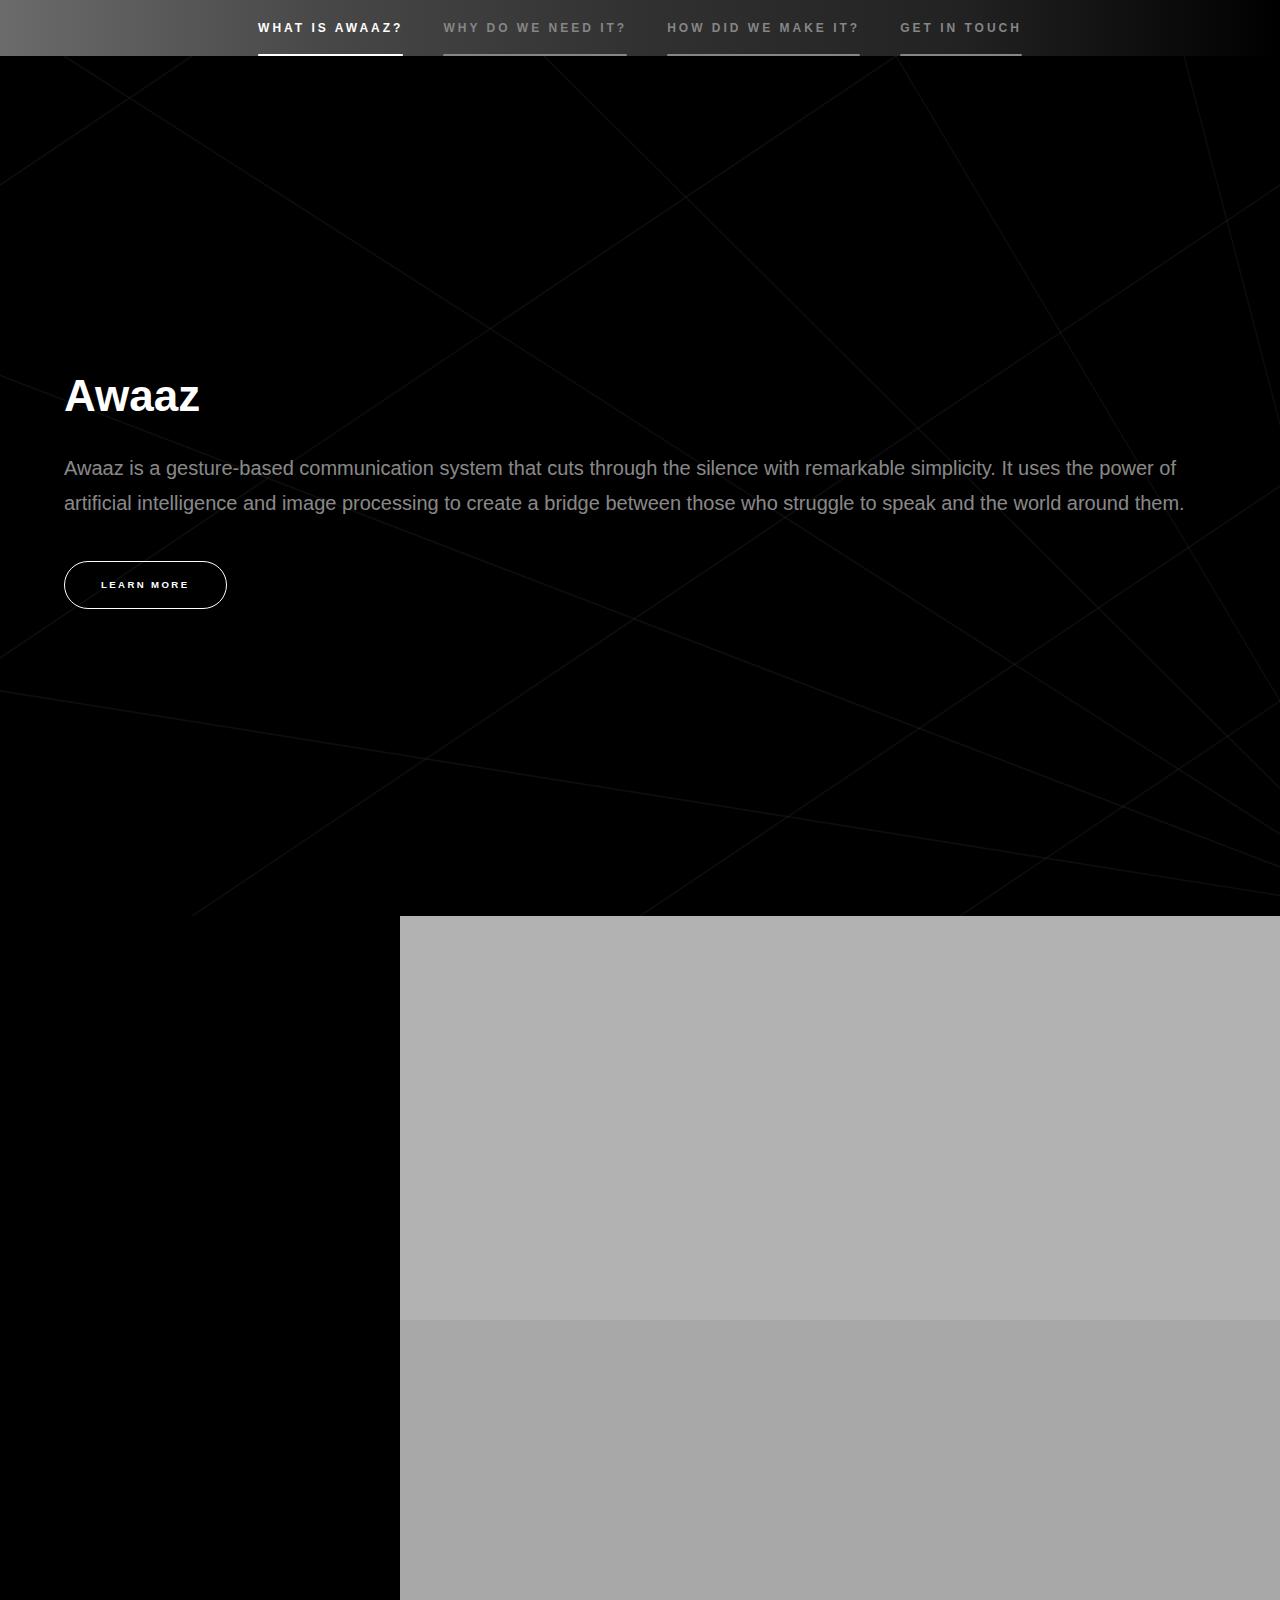
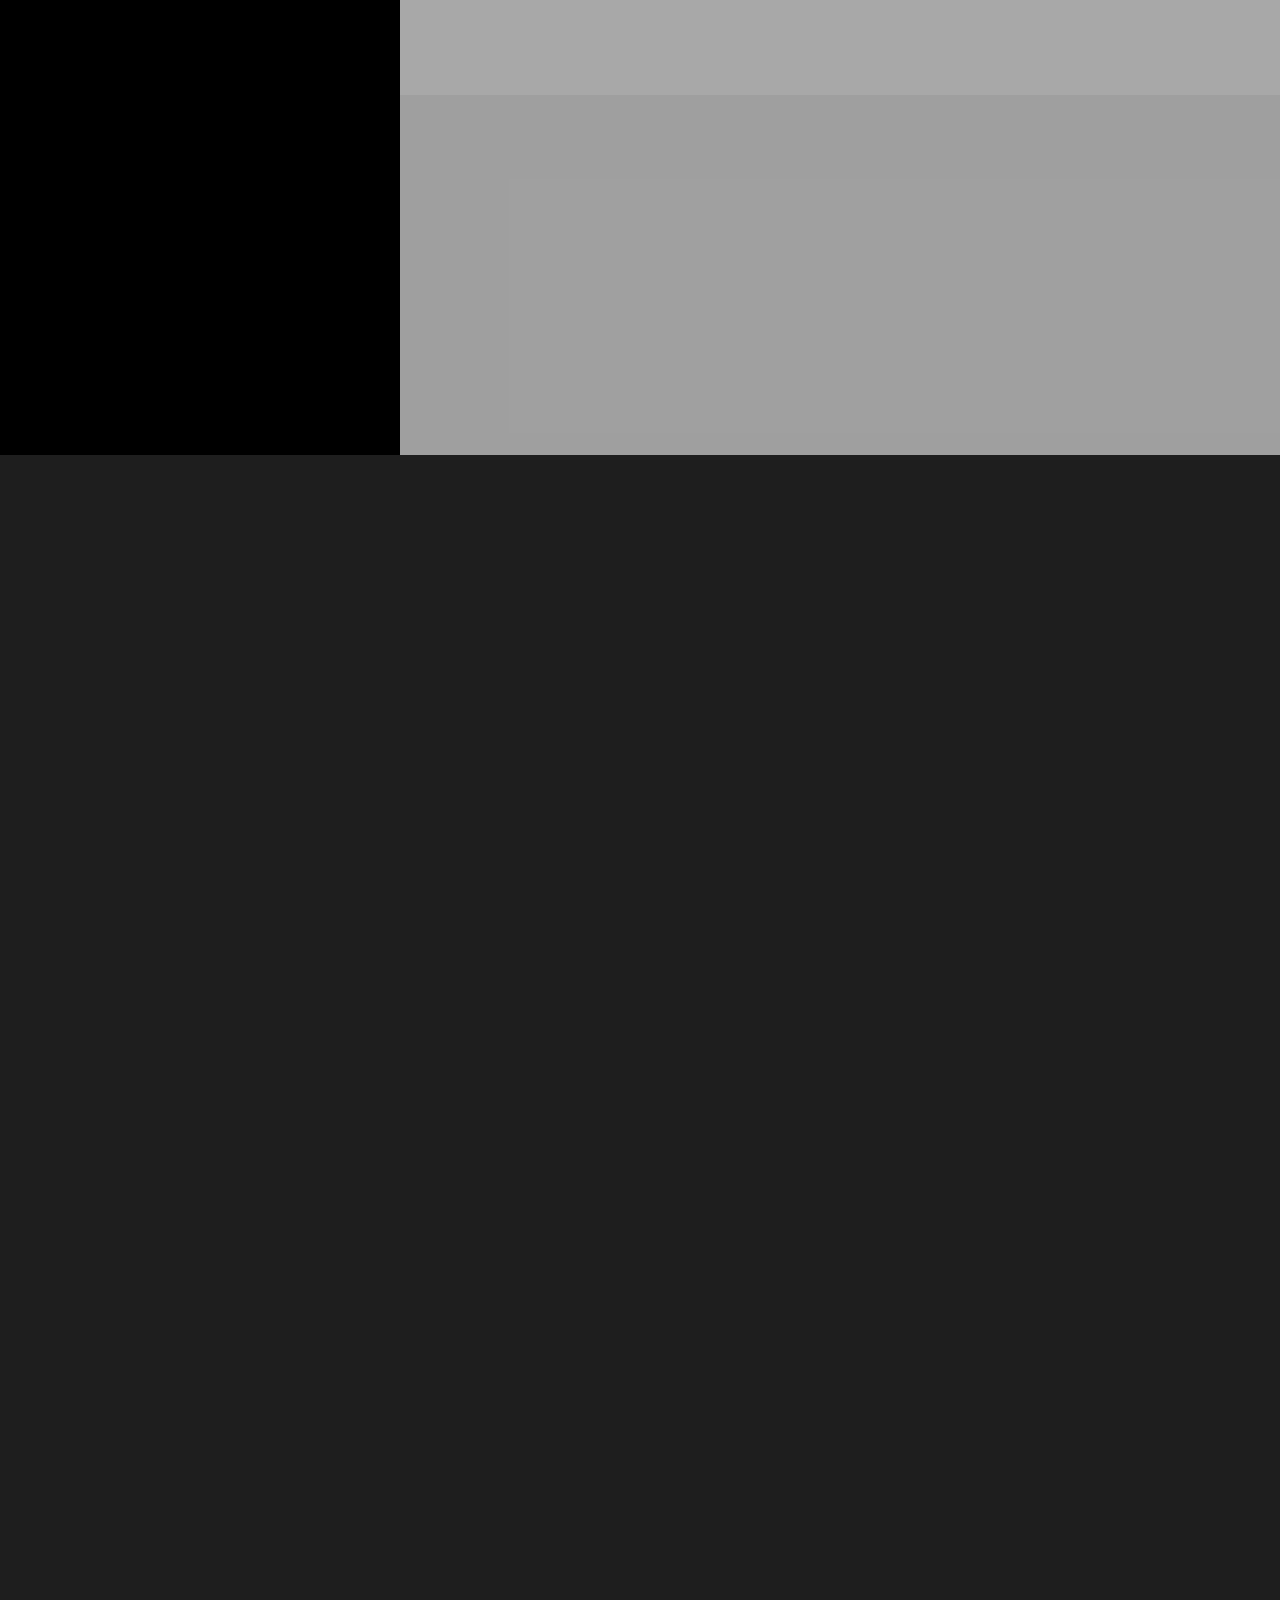
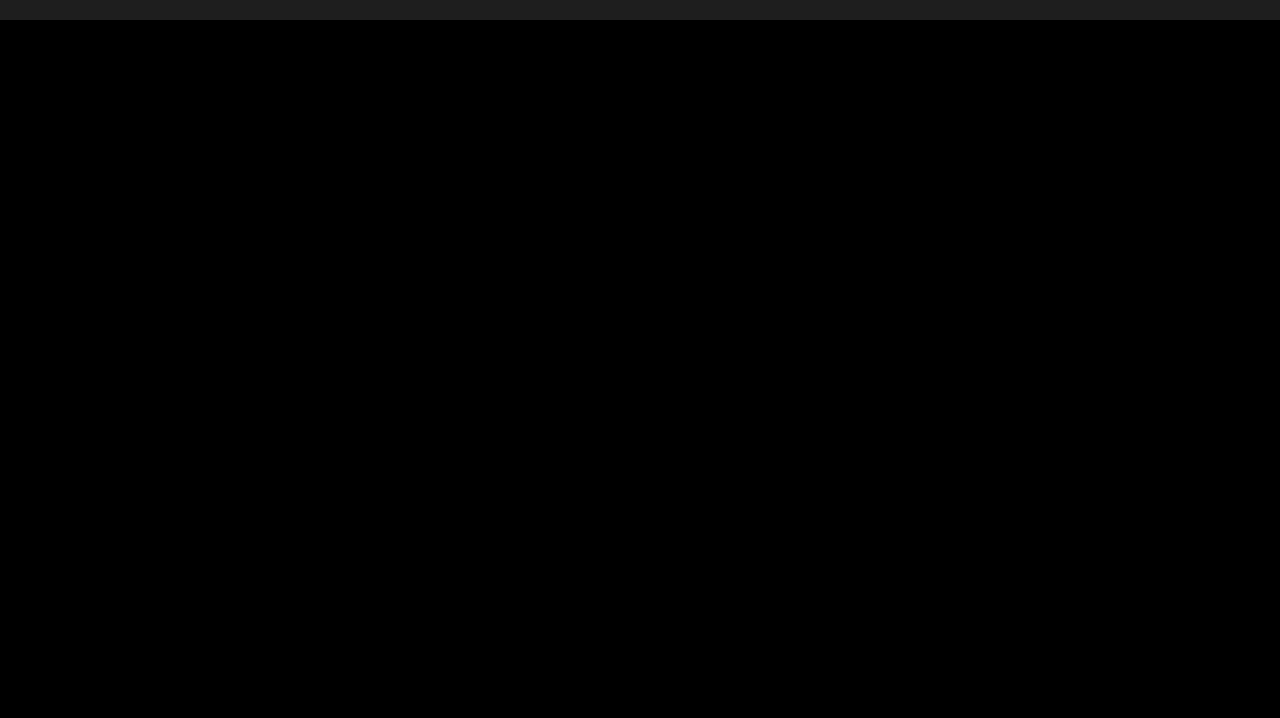
<file: index.html>
<!DOCTYPE HTML>
<html>
	<head>
		<title>Awaaz</title>
		<meta charset="utf-8" />
		<meta name="viewport" content="width=device-width, initial-scale=1, user-scalable=no" />
		<link rel="stylesheet" href="assets/css/main.css" />
		<noscript><link rel="stylesheet" href="assets/css/noscript.css" /></noscript>
	</head>
	<body class="is-preload">

		<!-- Sidebar -->
			<section id="sidebar">
				<div class="inner">
					<nav>
						<ul style="font-size: 20px;">
							<li><a href="#intro">What is Awaaz?</a></li>
							<li><a href="#one">Why do we need it?</a></li>
							<li><a href="#two">How did we make it?</a></li>
							<li><a href="#three">Get in touch</a></li>
						</ul>
					</nav>
				</div>
			</section>

		<!-- Wrapper -->
			<div id="wrapper">

				<!-- Intro -->
					<section id="intro" class="wrapper style1 fullscreen fade-up">
						<div class="inner">
							<h1>Awaaz</h1>
							<p>Awaaz is a gesture-based communication system that cuts through the silence with remarkable simplicity. It uses the power of artificial intelligence and image processing to create a bridge between those who struggle to speak and the world around them. </p>
							<ul class="actions">
								<li><a href="#one" class="button scrolly">Learn more</a></li>
							</ul>
						</div>
					</section>

				<!-- One -->
					<section id="one" class="wrapper style2 spotlights">
						<section>
							<a href="#" class="image"><img src="images/pic01.jpeg" alt="" data-position="center center" /></a>
							<div class="content">
								<div class="inner">
									<h2 style="color: black;">The Silent Struggle</h2>
									<p>
										According to the World Health Organization, over 1 billion people globally live with disabilities, many of whom face significant communication barriers. In the United States alone, the CDC reports that 61 million adults grapple with disabilities. Imagine the helplessness, the isolation, and the constant frustration of being unable to convey even your most basic needs. This is the silent world Awaaz seeks to illuminate.
									</p>
									<ul class="actions">
										<li><a href="elements.html" class="button" id="pari">Learn more</a></li>
									</ul>
								</div>
							</div>
						</section>
						<section>
							<a href="#" class="image"><img src="images/pic02.jpeg" alt="" data-position="top center" /></a>
							<div class="content">
								<div class="inner">
									<h2 style="color: black;">The Power of Personalization</h2>
									<p>
										Awaaz goes beyond a one-size-fits-all approach. Messages can be pre-recorded for common needs, but the true beauty lies in the ability for caregivers to create unique messages specific to each person's situation. Awaaz empowers them to reclaim their voice and express their individuality.
									</p>
									<ul class="actions">
										<li><a href="elements.html" class="button" id="pari">Learn more</a></li>
									</ul>
								</div>
							</div>
						</section>
						<section>
							<a href="#" class="image"><img src="images/pic03.jpeg" alt="" data-position="25% 25%" /></a>
							<div class="content">
								<div class="inner">
									<h2 style="color: black;">Bridging the Gap</h2>
									<p>
										Indian sign language detection bridges the communication gap, boosting access to information and empowering deaf communities. 
										This helps achieve SDG 10 by reducing inequalities.
									</p>
									<ul class="actions">
										<li><a href="elements.html" class="button" id="pari">Learn more</a></li>
									</ul>
								</div>
							</div>
						</section>
					</section>

				<!-- Two -->
					<section id="two" class="wrapper style3 fade-up">
						<div class="inner">
							<h2>How did we make it?</h2>
							<p>
								The gesture detection model utilizes OpenCV for capturing video frames and potentially basic image processing. cvzone, built on OpenCV, takes over for hand detection and feature extraction like fingertip locations. Based on these features, cvzone might have built-in gesture recognition, or you could implement your own logic or machine learning models. Finally, for spoken feedback, a separate library like gTTS (not directly involved with OpenCV or cvzone) would convert the recognized number into spoken audio.
							</p>
							<div class="features">
								<section>
									<span class="icon solid major fa-code"></span>
									<h3>CV Zone</h3>
									<p>
										"CV Zone" typically refers to the Computer Vision Zone, which is a field within the broader discipline of artificial intelligence and computer science. It focuses on enabling computers to interpret and understand the visual world through digital images or videos</p>
								</section>
								<section>
									<span class="icon solid major fa-lock"></span>
									<h3>Google Text-to-speech</h3>
									<p>The gTTS (Google Text-to-Speech) library is a powerful tool for converting text to speech in Python. With gTTS, you can easily add speech functionality to your Python scripts, allowing you to create audio files from any text.</p>									</p>
								</section>
								<section>
									<span class="icon solid major fa-desktop"></span>
									<h3>OpenCV</h3>
									<p>OpenCV is an open-source library for computer vision and machine learning, offering tools for object detection and image processing.									</p>
								</section>
								<section>
									<span class="icon solid major fa-link"></span>
									<h3>Casscading StyleSheets</h3>
									<p>CSS is a language that styles the look of web pages, controlling things like layout, colours, and fonts. It makes websites visually appealing by separating content from design.</p>
								</section>
								<section>
									<span class="icon solid major fa-cog"></span>
									<h3>HyperText Markup Language</h3>
									<p>HTML is a language for creating the structure of web pages. It uses codes in files viewed through browsers, which visually read and display the content.</p>
								</section>
								<section>
									<span class="icon major fa-gem"></span>
									<h3>JavaScript</h3>
									<p>JS is a programming language for adding interactive elements to websites, like forms and animations, without reloading the page.</p>
								</section>
							</div>
							<ul class="actions">
								<li><a href="generic.html" class="button">Learn more</a></li>
							</ul>
						</div>
					</section>

				<!-- Three -->
					<section id="three" class="wrapper style1 fade-up">
						<div class="inner">
							<h2>Get in touch</h2>
							<p>Learn More about our product or about our organization. Send in any queries, suggestions or message you may have. We will do our best to address them all.</p>
							<div class="split style1">
								<section>
									<form method="post" action="#">
										<div class="fields">
											<div class="field half">
												<label for="name">Name</label>
												<input type="text" name="name" id="name" />
											</div>
											<div class="field half">
												<label for="email">Email</label>
												<input type="text" name="email" id="email" />
											</div>
											<div class="field">
												<label for="message">Message</label>
												<textarea name="message" id="message" rows="5"></textarea>
											</div>
										</div>
										<ul class="actions">
											<li><a href="" class="button submit">Send Message</a></li>
										</ul>
									</form>
								</section>
								<section>
									<ul class="contact">
										<li>
											<h3>Address</h3>
											<span>Welham Girls' School, <br>12, Circular Road,<br />
											Dalanwala, Dehradun<br />
											India</span>
										</li>
										<li>
											<h3>Email</h3>
											<a href="#">b426.2019@welhamgirls.com</a>
											<a href="#">f571.2019@welhamgirls.com</a>
										</li>
										<li>
											<h3>Phone</h3>
											<span>0135-2654754</span>
										</li>
										<li>
											<h3>Social</h3>
											<ul class="icons">
												<li><a href="#" class="icon brands fa-twitter"><span class="label">Twitter</span></a></li>
												<li><a href="#" class="icon brands fa-facebook-f"><span class="label">Facebook</span></a></li>
												<li><a href="#" class="icon brands fa-github"><span class="label">GitHub</span></a></li>
												<li><a href="#" class="icon brands fa-instagram"><span class="label">Instagram</span></a></li>
												<li><a href="#" class="icon brands fa-linkedin-in"><span class="label">LinkedIn</span></a></li>
											</ul>
										</li>
									</ul>
								</section>
							</div>
						</div>
					</section>

			</div>

		<!-- Scripts -->
			<script src="assets/js/jquery.min.js"></script>
			<script src="assets/js/jquery.scrollex.min.js"></script>
			<script src="assets/js/jquery.scrolly.min.js"></script>
			<script src="assets/js/browser.min.js"></script>
			<script src="assets/js/breakpoints.min.js"></script>
			<script src="assets/js/util.js"></script>
			<script src="assets/js/main.js"></script>

	</body>
</html>
</file>
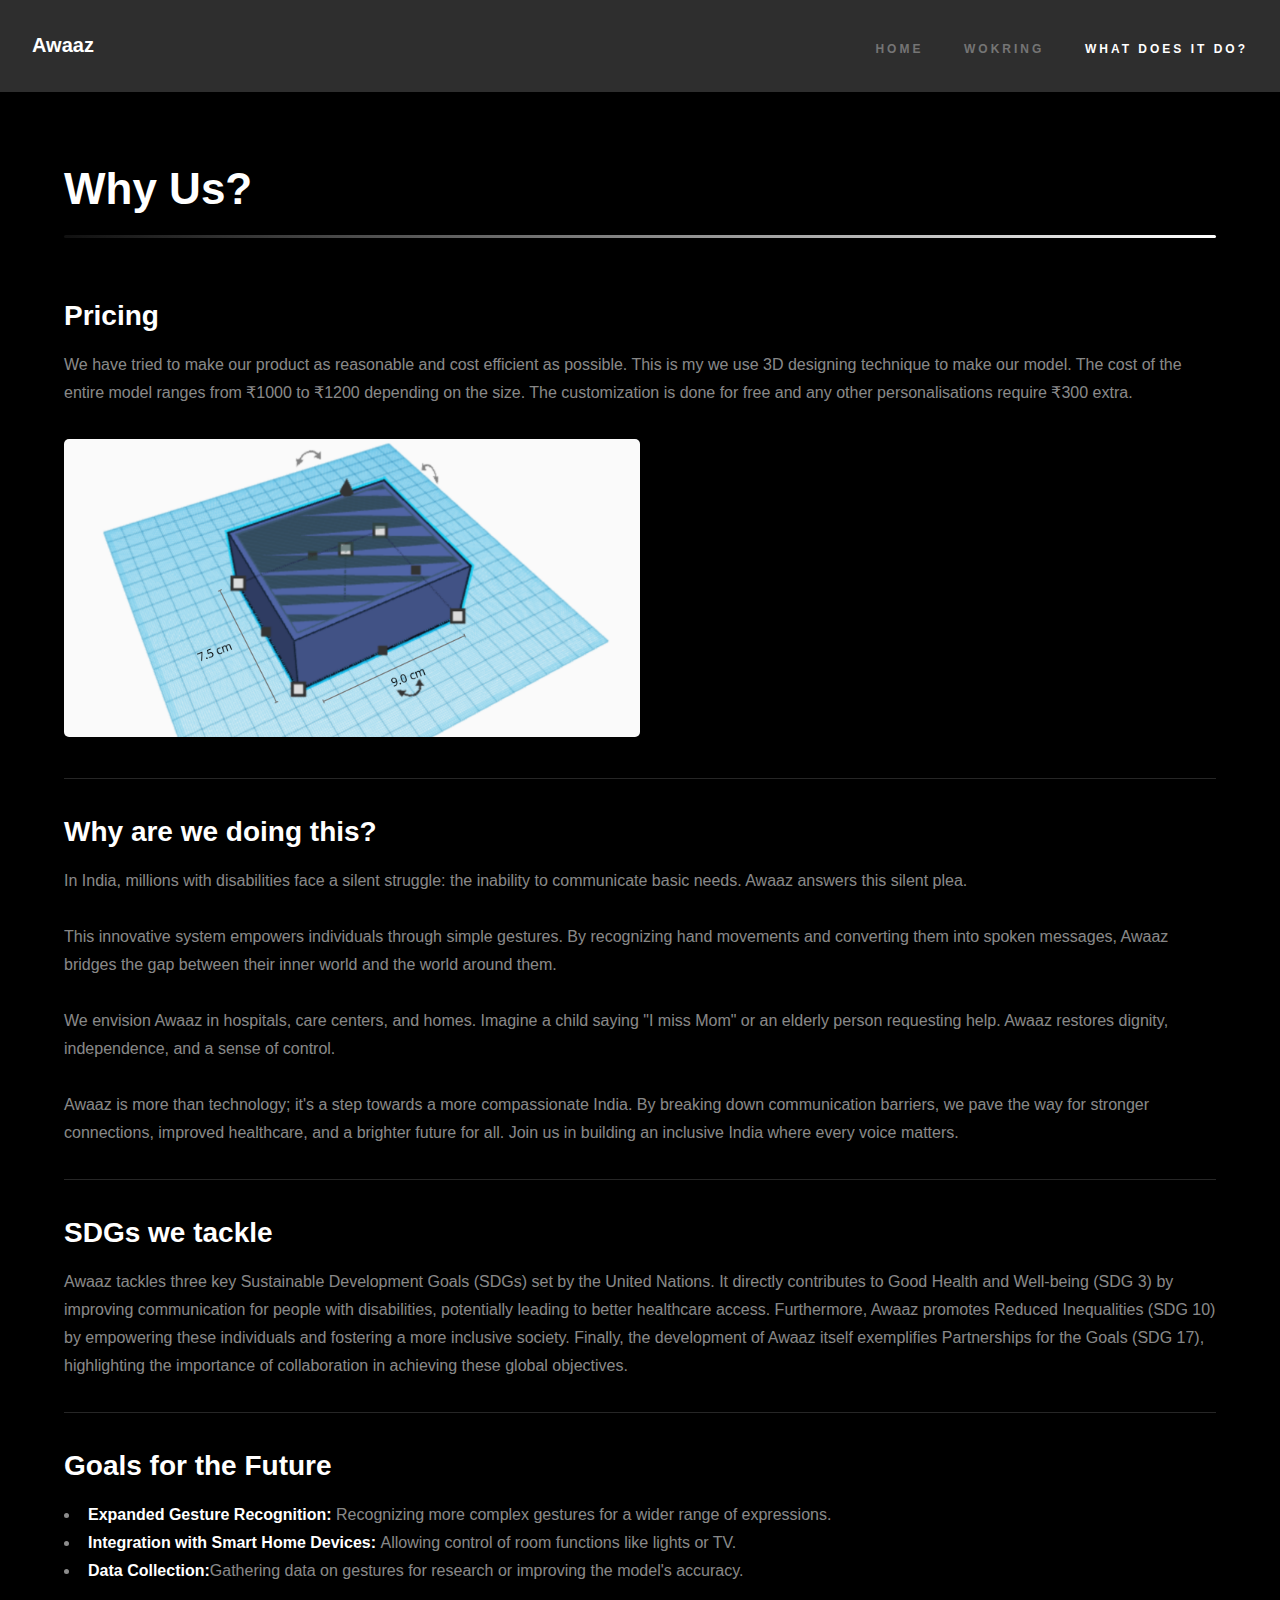
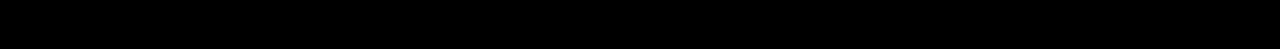
<file: elements.html>
<!DOCTYPE HTML>
<html>
	<head>
		<title>What is it made of?</title>
		<meta charset="utf-8" />
		<meta name="viewport" content="width=device-width, initial-scale=1, user-scalable=no" />
		<link rel="stylesheet" href="assets/css/main.css" />
		<noscript><link rel="stylesheet" href="assets/css/noscript.css" /></noscript>
	</head>
	<body class="is-preload">

		<!-- Header -->
			<header id="header">
				<a href="index.html" class="title">Awaaz</a>
				<nav>
					<ul style="font-size: 20px;">
						<li><a href="index.html">Home</a></li>
						<li><a href="generic.html">Wokring</a></li>
						<li><a href="elements.html"  class="active">What does it do?</a></li>
					</ul>
				</nav>
			</header>

		<!-- Wrapper -->
			<div id="wrapper">

				<!-- Main -->
					<section id="main" class="wrapper">
						<div class="inner">
							<h1 class="major">Why Us?</h1>

							<!-- Text -->
							
								<section>
									<h2>Pricing</h2>
									<p>We have tried to make our product as reasonable and cost efficient as possible. This is my we use 3D designing technique to make our model. The cost of the entire model ranges from ₹1000 to ₹1200 depending on the size. The customization is done for free and any other personalisations require ₹300 extra.</p>
									<img src="images/2.png" style="width: 50%; height: 50%; border-radius: 5px; align-items: center; align-self: center;">
									<br> 
									
									<hr>

									<h2>Why are we doing this?</h2>
									<p>In India, millions with disabilities face a silent struggle: the inability to communicate basic needs. Awaaz answers this silent plea.
										<br><br>
										This innovative system empowers individuals through simple gestures. By recognizing hand movements and converting them into spoken messages, Awaaz bridges the gap between their inner world and the world around them.
										<br><br>
										We envision Awaaz in hospitals, care centers, and homes. Imagine a child saying "I miss Mom" or an elderly person requesting help. Awaaz restores dignity, independence, and a sense of control. <br><br>
										Awaaz is more than technology; it's a step towards a more compassionate India. By breaking down communication barriers, we pave the way for stronger connections, improved healthcare, and a brighter future for all. Join us in building an inclusive India where every voice matters.
									
									</p>

									<hr>

									<h2>SDGs we tackle</h2>
									<p>Awaaz tackles three key Sustainable Development Goals (SDGs) set by the United Nations. It directly contributes to Good Health and Well-being (SDG 3) by improving communication for people with disabilities, potentially leading to better healthcare access.  
										Furthermore, Awaaz promotes Reduced Inequalities (SDG 10) by empowering these individuals and fostering a more inclusive society.  Finally, the development of Awaaz itself exemplifies Partnerships for the Goals (SDG 17),  highlighting the importance of 
										collaboration in achieving these global objectives.</p>
									<hr>
	
									<h2>Goals for the Future</h2>
									<ul>
										<li><b>Expanded Gesture Recognition: </b>Recognizing more complex gestures for a wider range of expressions.										</li>
										<li><b>Integration with Smart Home Devices: </b>Allowing control of room functions like lights or TV.</li>
										<li><b>Data Collection:</b>Gathering data on gestures for research or improving the model's accuracy.</li>
									</ul>

							
									
								</section>

							

							

						</div>
					</section>
	</body>
</html>
</file>
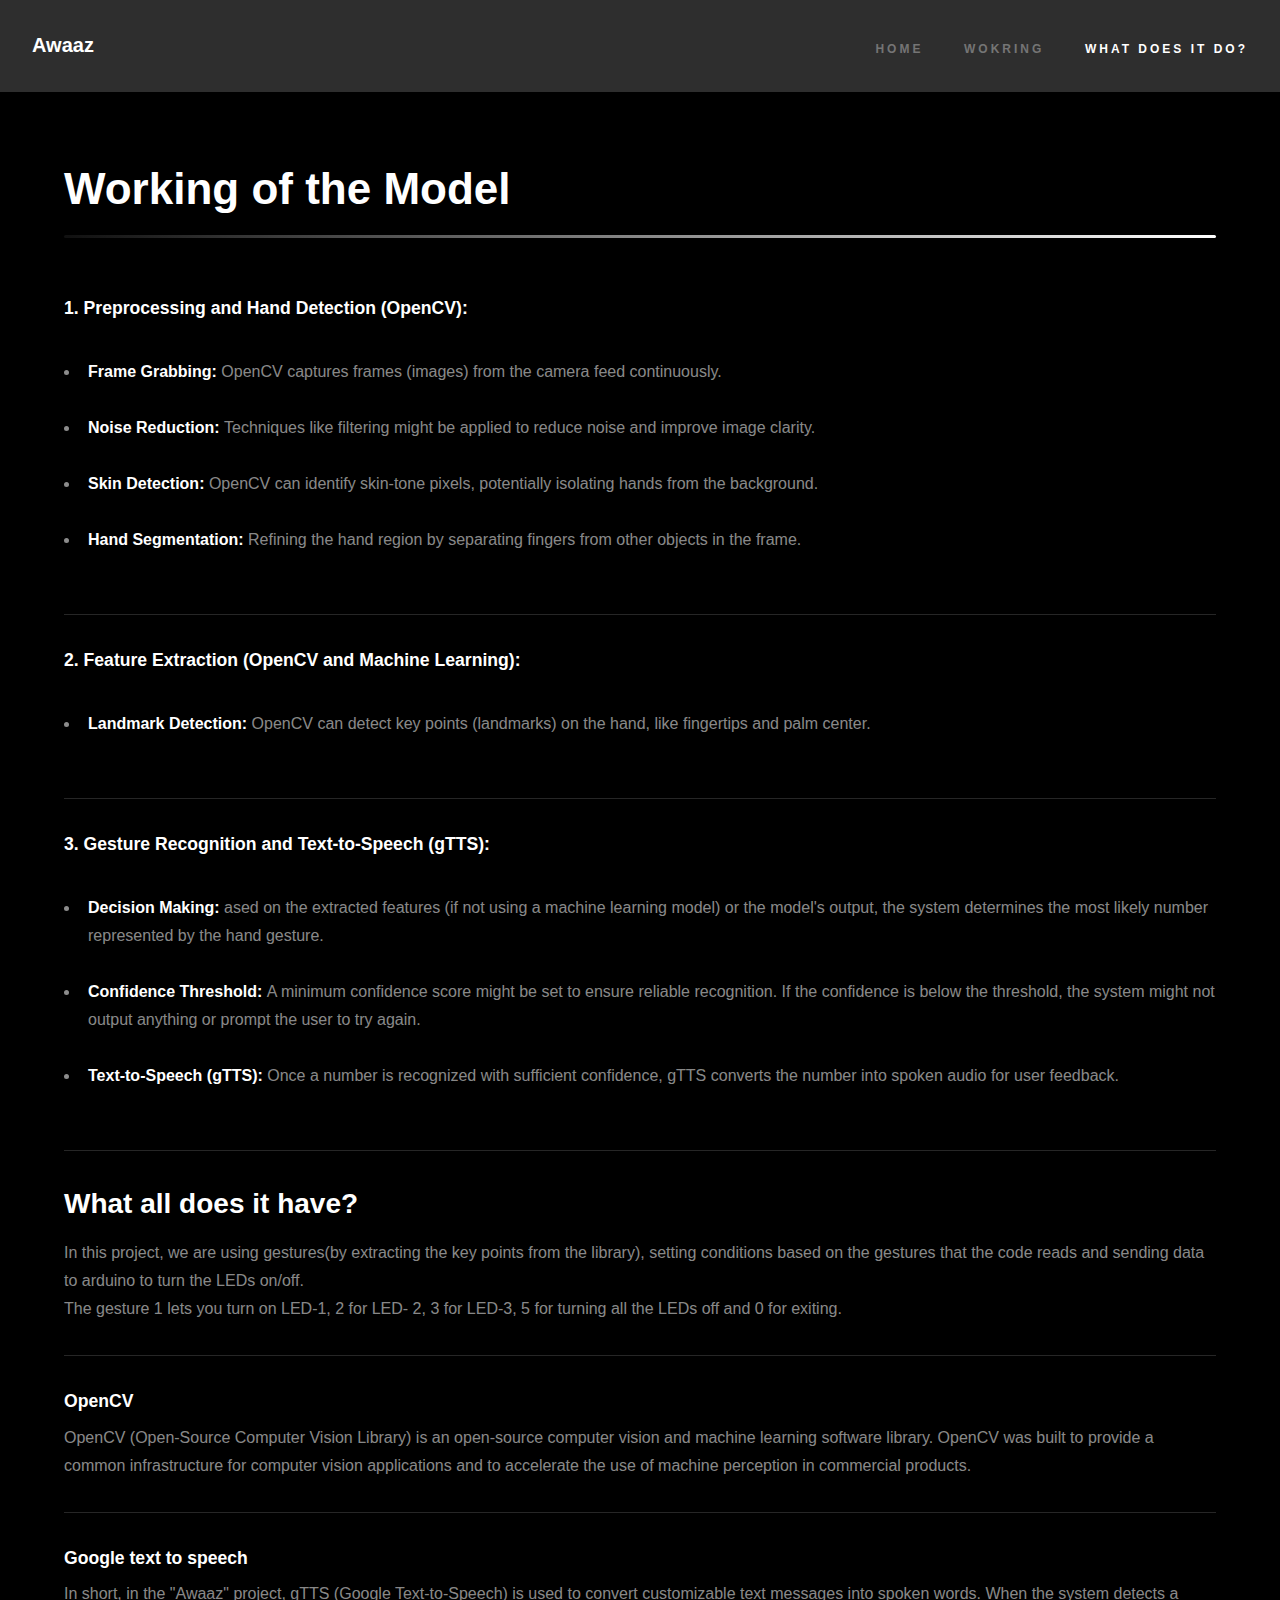
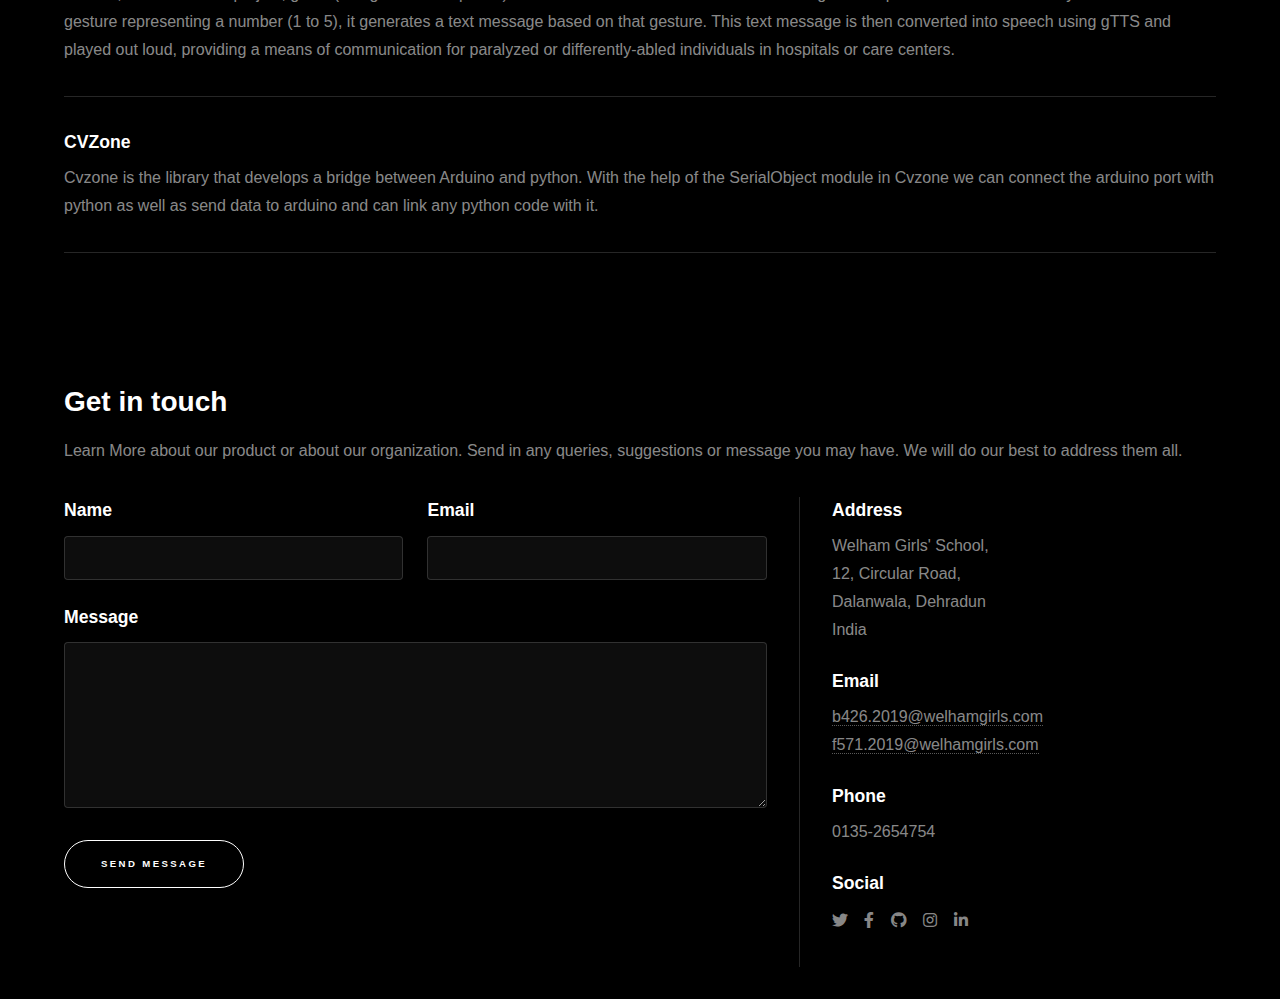
<file: generic.html>
<!DOCTYPE HTML>
<html>
	<head>
		<title>Wokring of the model</title>
		<meta charset="utf-8" />
		<meta name="viewport" content="width=device-width, initial-scale=1, user-scalable=no" />
		<link rel="stylesheet" href="assets/css/main.css" />
		<noscript><link rel="stylesheet" href="assets/css/noscript.css" /></noscript>
	</head>
	<body class="is-preload">

		<!-- Header -->
		<header id="header">
			<a href="index.html" class="title">Awaaz</a>
			<nav>
				<ul style="font-size: 20px;">
					<li><a href="index.html">Home</a></li>
					<li><a href="generic.html">Wokring</a></li>
					<li><a href="elements.html"  class="active">What does it do?</a></li>
				</ul>
			</nav>
		</header>

		<!-- Wrapper -->
			<div id="wrapper">

				<!-- Main -->
					<section id="main" class="wrapper">
						<div class="inner">
							<h1 class="major">Working of the Model</h1>
							<h3>1. Preprocessing and Hand Detection (OpenCV):</h3><br>
							<ul>
								<li><b>Frame Grabbing: </b>OpenCV captures frames (images) from the camera feed continuously.</li><br>
								
								<li><b>Noise Reduction: </b>Techniques like filtering might be applied to reduce noise and improve image clarity.</li><br>
								
								<li><b>Skin Detection: </b>OpenCV can identify skin-tone pixels, potentially isolating hands from the background.</li><br>
								
								<li><b>Hand Segmentation: </b>Refining the hand region by separating fingers from other objects in the frame.</li><br>
							</ul>
							<hr>
							<h3>2. Feature Extraction (OpenCV and Machine Learning):</h3><br>
								<ul>
									<li><b>Landmark Detection: </b>OpenCV can detect key points (landmarks) on the hand, like fingertips and palm center.</li><br>
									
								</ul>
								<hr>
							<h3>3. Gesture Recognition and Text-to-Speech (gTTS): </h3><br>
								<ul>
									<li><b>Decision Making: </b>ased on the extracted features (if not using a machine learning model) or the model's output, the system determines the most likely number represented by the hand gesture.</li><br>
									
									<li><b>Confidence Threshold: </b>A minimum confidence score might be set to ensure reliable recognition. If the confidence is below the threshold, the system might not output anything or prompt the user to try again.</li><br>
									
									<li><b>Text-to-Speech (gTTS): </b>Once a number is recognized with sufficient confidence, gTTS converts the number into spoken audio for user feedback.</li><br>
								</ul>
								<hr>


								<h2>What all does it have?</h2>
								<p>In this project, we are using gestures(by extracting the key points from the library), setting conditions based on the gestures that the code reads and sending data to arduino to turn the LEDs on/off. <br>

									The gesture 1 lets you turn on LED-1, 2 for LED- 2, 3 for LED-3, 5 for turning all the LEDs off and 0 for exiting.</p>
									
									<hr>
									<h3>OpenCV</h2>
									<p>OpenCV (Open-Source Computer Vision Library) is an open-source computer vision and machine learning software library. OpenCV was built to provide a common infrastructure for computer vision applications and to accelerate the use of machine perception in commercial products.</p>
									
									<hr>
									<h3>Google text to speech </h2>
									<p>In short, in the "Awaaz" project, gTTS (Google Text-to-Speech) is used to convert customizable text messages into spoken words. When the system detects a gesture representing a number (1 to 5), it generates a text message based on that gesture. This text message is then converted into speech using gTTS and played out loud, providing a means of communication for paralyzed or differently-abled individuals in hospitals or care centers.</p>
									
									<hr>
									<h3>CVZone</h2>
									<p>Cvzone is the library that develops a bridge between Arduino and python. With the help of the SerialObject module in Cvzone we can connect the arduino port with python as well as send data to arduino and can link any python code with it.</p>
	
									<hr>
	
									
							</div>
					</section>

					<section id="three" class="wrapper style1 fade-up">
						<div class="inner">
							<h2>Get in touch</h2>
							<p>Learn More about our product or about our organization. Send in any queries, suggestions or message you may have. We will do our best to address them all.</p>
							<div class="split style1">
								<section>
									<form method="post" action="#">
										<div class="fields">
											<div class="field half">
												<label for="name">Name</label>
												<input type="text" name="name" id="name" />
											</div>
											<div class="field half">
												<label for="email">Email</label>
												<input type="text" name="email" id="email" />
											</div>
											<div class="field">
												<label for="message">Message</label>
												<textarea name="message" id="message" rows="5"></textarea>
											</div>
										</div>
										<ul class="actions">
											<li><a href="" class="button submit">Send Message</a></li>
										</ul>
									</form>
								</section>
								<section>
									<ul class="contact">
										<li>
											<h3>Address</h3>
											<span>Welham Girls' School, <br>12, Circular Road,<br />
											Dalanwala, Dehradun<br />
											India</span>
										</li>
										<li>
											<h3>Email</h3>
											<a href="#">b426.2019@welhamgirls.com</a>
											<a href="#">f571.2019@welhamgirls.com</a>
										</li>
										<li>
											<h3>Phone</h3>
											<span>0135-2654754</span>
										</li>
										<li>
											<h3>Social</h3>
											<ul class="icons">
												<li><a href="#" class="icon brands fa-twitter"><span class="label">Twitter</span></a></li>
												<li><a href="#" class="icon brands fa-facebook-f"><span class="label">Facebook</span></a></li>
												<li><a href="#" class="icon brands fa-github"><span class="label">GitHub</span></a></li>
												<li><a href="#" class="icon brands fa-instagram"><span class="label">Instagram</span></a></li>
												<li><a href="#" class="icon brands fa-linkedin-in"><span class="label">LinkedIn</span></a></li>
											</ul>
										</li>
									</ul>
								</section>
							</div>
						</div>
					</section>

			</div>


		<!-- Scripts -->
			<script src="assets/js/jquery.min.js"></script>
			<script src="assets/js/jquery.scrollex.min.js"></script>
			<script src="assets/js/jquery.scrolly.min.js"></script>
			<script src="assets/js/browser.min.js"></script>
			<script src="assets/js/breakpoints.min.js"></script>
			<script src="assets/js/util.js"></script>
			<script src="assets/js/main.js"></script>

	</body>
</html>
</file>
<file: assets/css/noscript.css>
/*
	Hyperspace by HTML5 UP
	html5up.net | @ajlkn
	Free for personal and commercial use under the CCA 3.0 license (html5up.net/license)
*/

/* Spotlights */

	.spotlights > section > .image:before {
		opacity: 0 !important;
	}

	.spotlights > section > .content > .inner {
		-moz-transform: none !important;
		-webkit-transform: none !important;
		-ms-transform: none !important;
		transform: none !important;
		opacity: 1 !important;
	}

/* Wrapper */

	.wrapper > .inner {
		opacity: 1 !important;
		-moz-transform: none !important;
		-webkit-transform: none !important;
		-ms-transform: none !important;
		transform: none !important;
	}

/* Sidebar */

	#sidebar > .inner {
		opacity: 1 !important;
	}

	#sidebar nav > ul > li {
		-moz-transform: none !important;
		-webkit-transform: none !important;
		-ms-transform: none !important;
		transform: none !important;
		opacity: 1 !important;
	}
</file>
<file: assets/css/main.css>
@import url(fontawesome-all.min.css);

/*
	Hyperspace by HTML5 UP
	html5up.net | @ajlkn
	Free for personal and commercial use under the CCA 3.0 license (html5up.net/license)
*/

html, body, div, span, applet, object,
iframe, h1, h2, h3, h4, h5, h6, p, blockquote,
pre, a, abbr, acronym, address, big, cite,
code, del, dfn, em, img, ins, kbd, q, s, samp,
small, strike, strong, sub, sup, tt, var, b,
u, i, center, dl, dt, dd, ol, ul, li, fieldset,
form, label, legend, table, caption, tbody,
tfoot, thead, tr, th, td, article, aside,
canvas, details, embed, figure, figcaption,
footer, header, hgroup, menu, nav, output, ruby,
section, summary, time, mark, audio, video {
	margin: 0;
	padding: 0;
	border: 0;
	font-size: 100%;
	font: inherit;
	vertical-align: baseline;}

article, aside, details, figcaption, figure,
footer, header, hgroup, menu, nav, section {
	display: block;}

body {
	line-height: 1;
}

ol, ul {
	list-style: none;
}

blockquote, q {
	quotes: none;
}

	blockquote:before, blockquote:after, q:before, q:after {
		content: '';
		content: none;
	}

table {
	border-collapse: collapse;
	border-spacing: 0;
}

body {
	-webkit-text-size-adjust: none;
}

mark {
	background-color: transparent;
	color: inherit;
}

input::-moz-focus-inner {
	border: 0;
	padding: 0;
}

input, select, textarea {
	-moz-appearance: none;
	-webkit-appearance: none;
	-ms-appearance: none;
	appearance: none;
}

/* Basic */

	@-ms-viewport {
		width: device-width;
	}

	body {
		-ms-overflow-style: scrollbar;
	}

	@media screen and (max-width: 480px) {

		html, body {
			min-width: 320px;
		}

	}

	html {
		box-sizing: border-box;
	}

	*, *:before, *:after {
		box-sizing: inherit;
	}

	body {
		background: black;
	}

		body.is-preload *, body.is-preload *:before, body.is-preload *:after {
			-moz-animation: none !important;
			-webkit-animation: none !important;
			-ms-animation: none !important;
			animation: none !important;
			-moz-transition: none !important;
			-webkit-transition: none !important;
			-ms-transition: none !important;
			transition: none !important;
		}

/* Type */

	body, input, select, textarea {
		color: rgba(255, 255, 255, 0.55);
		font-family: Arial, Helvetica, sans-serif;
		font-size: 16.5pt;
		font-weight: normal;
		line-height: 1.75;
	}

		@media screen and (max-width: 1680px) {

			body, input, select, textarea {
				font-size: 13pt;
			}

		}

		@media screen and (max-width: 1280px) {

			body, input, select, textarea {
				font-size: 12pt;
			}

		}

		@media screen and (max-width: 360px) {

			body, input, select, textarea {
				font-size: 11pt;
			}

		}

	a {
		-moz-transition: color 0.2s ease, border-bottom-color 0.2s ease;
		-webkit-transition: color 0.2s ease, border-bottom-color 0.2s ease;
		-ms-transition: color 0.2s ease, border-bottom-color 0.2s ease;
		transition: color 0.2s ease, border-bottom-color 0.2s ease;
		border-bottom: dotted 1px rgba(255, 255, 255, 0.35);
		color: inherit;
		text-decoration: none;
	}

		a:hover {
			border-bottom-color: transparent;
			color: #ffffff;
		}

	strong, b {
		color: #ffffff;
		font-weight: bold;
	}

	em, i {
		font-style: italic;
	}

	p {
		margin: 0 0 2em 0;
	}

	h1, h2, h3, h4, h5, h6 {
		color: #ffffff;
		font-weight: bold;
		line-height: 1.5;
		margin: 0 0 0.5em 0;
	}

		h1 a, h2 a, h3 a, h4 a, h5 a, h6 a {
			color: inherit;
			text-decoration: none;
		}

	h1 {
		font-size: 2.75em;
	}

		h1.major {
			margin: 0 0 1.3em 0;
			position: relative;
			padding-bottom: 0.35em;
		}

			h1.major:after {
				background-image: -moz-linear-gradient(to right, #101010, #ffffff);
				background-image: -webkit-linear-gradient(to right, #101010, #ffffff);
				background-image: -ms-linear-gradient(to right, #101010, #ffffff);
				background-image: linear-gradient(to right, #101010, #ffffff);
				-moz-transition: max-width 0.2s ease;
				-webkit-transition: max-width 0.2s ease;
				-ms-transition: max-width 0.2s ease;
				transition: max-width 0.2s ease;
				border-radius: 0.2em;
				bottom: 0;
				content: '';
				height: 0.05em;
				position: absolute;
				right: 0;
				width: 100%;
			}

	h2 {
		font-size: 1.75em;
	}

	h3 {
		font-size: 1.1em;
	}

	h4 {
		font-size: 1em;
	}

	h5 {
		font-size: 0.8em;
	}

	h6 {
		font-size: 0.6em;
	}

	@media screen and (max-width: 736px) {

		h1 {
			font-size: 2em;
		}

		h2 {
			font-size: 1.25em;
		}

		h3 {
			font-size: 1em;
		}

		h4 {
			font-size: 0.8em;
		}

		h5 {
			font-size: 0.6em;
		}

		h6 {
			font-size: 0.6em;
		}

	}

	sub {
		font-size: 0.8em;
		position: relative;
		top: 0.5em;
	}

	sup {
		font-size: 0.8em;
		position: relative;
		top: -0.5em;
	}

	blockquote {
		border-left: solid 4px rgba(255, 255, 255, 0.15);
		font-style: italic;
		margin: 0 0 2em 0;
		padding: 0.5em 0 0.5em 2em;
	}

	code {
		background: rgba(255, 255, 255, 0.05);
		border-radius: 0.25em;
		border: solid 1px rgba(255, 255, 255, 0.15);
		font-family: "Courier New", monospace;
		font-size: 0.9em;
		margin: 0 0.25em;
		padding: 0.25em 0.65em;
	}

	pre {
		-webkit-overflow-scrolling: touch;
		font-family: "Courier New", monospace;
		font-size: 0.9em;
		margin: 0 0 2em 0;
	}

		pre code {
			display: block;
			line-height: 1.75em;
			padding: 1em 1.5em;
			overflow-x: auto;
		}

	hr {
		border: 0;
		border-bottom: solid 1px rgba(255, 255, 255, 0.15);
		margin: 2em 0;
	}

		hr.major {
			margin: 3em 0;
		}

	.align-left {
		text-align: left;
	}

	.align-center {
		text-align: center;
	}

	.align-right {
		text-align: right;
	}

/* Row */

	.row {
		display: flex;
		flex-wrap: wrap;
		box-sizing: border-box;
		align-items: stretch;
	}

		.row > * {
			box-sizing: border-box;
		}

		.row.gtr-uniform > * > :last-child {
			margin-bottom: 0;
		}

		.row.aln-left {
			justify-content: flex-start;
		}

		.row.aln-center {
			justify-content: center;
		}

		.row.aln-right {
			justify-content: flex-end;
		}

		.row.aln-top {
			align-items: flex-start;
		}

		.row.aln-middle {
			align-items: center;
		}

		.row.aln-bottom {
			align-items: flex-end;
		}

		.row > .imp {
			order: -1;
		}

		.row > .col-1 {
			width: 8.33333%;
		}

		.row > .off-1 {
			margin-left: 8.33333%;
		}

		.row > .col-2 {
			width: 16.66667%;
		}

		.row > .off-2 {
			margin-left: 16.66667%;
		}

		.row > .col-3 {
			width: 25%;
		}

		.row > .off-3 {
			margin-left: 25%;
		}

		.row > .col-4 {
			width: 33.33333%;
		}

		.row > .off-4 {
			margin-left: 33.33333%;
		}

		.row > .col-5 {
			width: 41.66667%;
		}

		.row > .off-5 {
			margin-left: 41.66667%;
		}

		.row > .col-6 {
			width: 50%;
		}

		.row > .off-6 {
			margin-left: 50%;
		}

		.row > .col-7 {
			width: 58.33333%;
		}

		.row > .off-7 {
			margin-left: 58.33333%;
		}

		.row > .col-8 {
			width: 66.66667%;
		}

		.row > .off-8 {
			margin-left: 66.66667%;
		}

		.row > .col-9 {
			width: 75%;
		}

		.row > .off-9 {
			margin-left: 75%;
		}

		.row > .col-10 {
			width: 83.33333%;
		}

		.row > .off-10 {
			margin-left: 83.33333%;
		}

		.row > .col-11 {
			width: 91.66667%;
		}

		.row > .off-11 {
			margin-left: 91.66667%;
		}

		.row > .col-12 {
			width: 100%;
		}

		.row > .off-12 {
			margin-left: 100%;
		}

		.row.gtr-0 {
			margin-top: 0;
			margin-left: 0em;
		}

			.row.gtr-0 > * {
				padding: 0 0 0 0em;
			}

			.row.gtr-0.gtr-uniform {
				margin-top: 0em;
			}

				.row.gtr-0.gtr-uniform > * {
					padding-top: 0em;
				}

		.row.gtr-25 {
			margin-top: 0;
			margin-left: -0.375em;
		}

			.row.gtr-25 > * {
				padding: 0 0 0 0.375em;
			}

			.row.gtr-25.gtr-uniform {
				margin-top: -0.375em;
			}

				.row.gtr-25.gtr-uniform > * {
					padding-top: 0.375em;
				}

		.row.gtr-50 {
			margin-top: 0;
			margin-left: -0.75em;
		}

			.row.gtr-50 > * {
				padding: 0 0 0 0.75em;
			}

			.row.gtr-50.gtr-uniform {
				margin-top: -0.75em;
			}

				.row.gtr-50.gtr-uniform > * {
					padding-top: 0.75em;
				}

		.row {
			margin-top: 0;
			margin-left: -1.5em;
		}

			.row > * {
				padding: 0 0 0 1.5em;
			}

			.row.gtr-uniform {
				margin-top: -1.5em;
			}

				.row.gtr-uniform > * {
					padding-top: 1.5em;
				}

		.row.gtr-150 {
			margin-top: 0;
			margin-left: -2.25em;
		}

			.row.gtr-150 > * {
				padding: 0 0 0 2.25em;
			}

			.row.gtr-150.gtr-uniform {
				margin-top: -2.25em;
			}

				.row.gtr-150.gtr-uniform > * {
					padding-top: 2.25em;
				}

		.row.gtr-200 {
			margin-top: 0;
			margin-left: -3em;
		}

			.row.gtr-200 > * {
				padding: 0 0 0 3em;
			}

			.row.gtr-200.gtr-uniform {
				margin-top: -3em;
			}

				.row.gtr-200.gtr-uniform > * {
					padding-top: 3em;
				}

		@media screen and (max-width: 1680px) {

			.row {
				display: flex;
				flex-wrap: wrap;
				box-sizing: border-box;
				align-items: stretch;
			}

				.row > * {
					box-sizing: border-box;
				}

				.row.gtr-uniform > * > :last-child {
					margin-bottom: 0;
				}

				.row.aln-left {
					justify-content: flex-start;
				}

				.row.aln-center {
					justify-content: center;
				}

				.row.aln-right {
					justify-content: flex-end;
				}

				.row.aln-top {
					align-items: flex-start;
				}

				.row.aln-middle {
					align-items: center;
				}

				.row.aln-bottom {
					align-items: flex-end;
				}

				.row > .imp-xlarge {
					order: -1;
				}

				.row > .col-1-xlarge {
					width: 8.33333%;
				}

				.row > .off-1-xlarge {
					margin-left: 8.33333%;
				}

				.row > .col-2-xlarge {
					width: 16.66667%;
				}

				.row > .off-2-xlarge {
					margin-left: 16.66667%;
				}

				.row > .col-3-xlarge {
					width: 25%;
				}

				.row > .off-3-xlarge {
					margin-left: 25%;
				}

				.row > .col-4-xlarge {
					width: 33.33333%;
				}

				.row > .off-4-xlarge {
					margin-left: 33.33333%;
				}

				.row > .col-5-xlarge {
					width: 41.66667%;
				}

				.row > .off-5-xlarge {
					margin-left: 41.66667%;
				}

				.row > .col-6-xlarge {
					width: 50%;
				}

				.row > .off-6-xlarge {
					margin-left: 50%;
				}

				.row > .col-7-xlarge {
					width: 58.33333%;
				}

				.row > .off-7-xlarge {
					margin-left: 58.33333%;
				}

				.row > .col-8-xlarge {
					width: 66.66667%;
				}

				.row > .off-8-xlarge {
					margin-left: 66.66667%;
				}

				.row > .col-9-xlarge {
					width: 75%;
				}

				.row > .off-9-xlarge {
					margin-left: 75%;
				}

				.row > .col-10-xlarge {
					width: 83.33333%;
				}

				.row > .off-10-xlarge {
					margin-left: 83.33333%;
				}

				.row > .col-11-xlarge {
					width: 91.66667%;
				}

				.row > .off-11-xlarge {
					margin-left: 91.66667%;
				}

				.row > .col-12-xlarge {
					width: 100%;
				}

				.row > .off-12-xlarge {
					margin-left: 100%;
				}

				.row.gtr-0 {
					margin-top: 0;
					margin-left: 0em;
				}

					.row.gtr-0 > * {
						padding: 0 0 0 0em;
					}

					.row.gtr-0.gtr-uniform {
						margin-top: 0em;
					}

						.row.gtr-0.gtr-uniform > * {
							padding-top: 0em;
						}

				.row.gtr-25 {
					margin-top: 0;
					margin-left: -0.375em;
				}

					.row.gtr-25 > * {
						padding: 0 0 0 0.375em;
					}

					.row.gtr-25.gtr-uniform {
						margin-top: -0.375em;
					}

						.row.gtr-25.gtr-uniform > * {
							padding-top: 0.375em;
						}

				.row.gtr-50 {
					margin-top: 0;
					margin-left: -0.75em;
				}

					.row.gtr-50 > * {
						padding: 0 0 0 0.75em;
					}

					.row.gtr-50.gtr-uniform {
						margin-top: -0.75em;
					}

						.row.gtr-50.gtr-uniform > * {
							padding-top: 0.75em;
						}

				.row {
					margin-top: 0;
					margin-left: -1.5em;
				}

					.row > * {
						padding: 0 0 0 1.5em;
					}

					.row.gtr-uniform {
						margin-top: -1.5em;
					}

						.row.gtr-uniform > * {
							padding-top: 1.5em;
						}

				.row.gtr-150 {
					margin-top: 0;
					margin-left: -2.25em;
				}

					.row.gtr-150 > * {
						padding: 0 0 0 2.25em;
					}

					.row.gtr-150.gtr-uniform {
						margin-top: -2.25em;
					}

						.row.gtr-150.gtr-uniform > * {
							padding-top: 2.25em;
						}

				.row.gtr-200 {
					margin-top: 0;
					margin-left: -3em;
				}

					.row.gtr-200 > * {
						padding: 0 0 0 3em;
					}

					.row.gtr-200.gtr-uniform {
						margin-top: -3em;
					}

						.row.gtr-200.gtr-uniform > * {
							padding-top: 3em;
						}

		}

		@media screen and (max-width: 1280px) {

			.row {
				display: flex;
				flex-wrap: wrap;
				box-sizing: border-box;
				align-items: stretch;
			}

				.row > * {
					box-sizing: border-box;
				}

				.row.gtr-uniform > * > :last-child {
					margin-bottom: 0;
				}

				.row.aln-left {
					justify-content: flex-start;
				}

				.row.aln-center {
					justify-content: center;
				}

				.row.aln-right {
					justify-content: flex-end;
				}

				.row.aln-top {
					align-items: flex-start;
				}

				.row.aln-middle {
					align-items: center;
				}

				.row.aln-bottom {
					align-items: flex-end;
				}

				.row > .imp-large {
					order: -1;
				}

				.row > .col-1-large {
					width: 8.33333%;
				}

				.row > .off-1-large {
					margin-left: 8.33333%;
				}

				.row > .col-2-large {
					width: 16.66667%;
				}

				.row > .off-2-large {
					margin-left: 16.66667%;
				}

				.row > .col-3-large {
					width: 25%;
				}

				.row > .off-3-large {
					margin-left: 25%;
				}

				.row > .col-4-large {
					width: 33.33333%;
				}

				.row > .off-4-large {
					margin-left: 33.33333%;
				}

				.row > .col-5-large {
					width: 41.66667%;
				}

				.row > .off-5-large {
					margin-left: 41.66667%;
				}

				.row > .col-6-large {
					width: 50%;
				}

				.row > .off-6-large {
					margin-left: 50%;
				}

				.row > .col-7-large {
					width: 58.33333%;
				}

				.row > .off-7-large {
					margin-left: 58.33333%;
				}

				.row > .col-8-large {
					width: 66.66667%;
				}

				.row > .off-8-large {
					margin-left: 66.66667%;
				}

				.row > .col-9-large {
					width: 75%;
				}

				.row > .off-9-large {
					margin-left: 75%;
				}

				.row > .col-10-large {
					width: 83.33333%;
				}

				.row > .off-10-large {
					margin-left: 83.33333%;
				}

				.row > .col-11-large {
					width: 91.66667%;
				}

				.row > .off-11-large {
					margin-left: 91.66667%;
				}

				.row > .col-12-large {
					width: 100%;
				}

				.row > .off-12-large {
					margin-left: 100%;
				}

				.row.gtr-0 {
					margin-top: 0;
					margin-left: 0em;
				}

					.row.gtr-0 > * {
						padding: 0 0 0 0em;
					}

					.row.gtr-0.gtr-uniform {
						margin-top: 0em;
					}

						.row.gtr-0.gtr-uniform > * {
							padding-top: 0em;
						}

				.row.gtr-25 {
					margin-top: 0;
					margin-left: -0.375em;
				}

					.row.gtr-25 > * {
						padding: 0 0 0 0.375em;
					}

					.row.gtr-25.gtr-uniform {
						margin-top: -0.375em;
					}

						.row.gtr-25.gtr-uniform > * {
							padding-top: 0.375em;
						}

				.row.gtr-50 {
					margin-top: 0;
					margin-left: -0.75em;
				}

					.row.gtr-50 > * {
						padding: 0 0 0 0.75em;
					}

					.row.gtr-50.gtr-uniform {
						margin-top: -0.75em;
					}

						.row.gtr-50.gtr-uniform > * {
							padding-top: 0.75em;
						}

				.row {
					margin-top: 0;
					margin-left: -1.5em;
				}

					.row > * {
						padding: 0 0 0 1.5em;
					}

					.row.gtr-uniform {
						margin-top: -1.5em;
					}

						.row.gtr-uniform > * {
							padding-top: 1.5em;
						}

				.row.gtr-150 {
					margin-top: 0;
					margin-left: -2.25em;
				}

					.row.gtr-150 > * {
						padding: 0 0 0 2.25em;
					}

					.row.gtr-150.gtr-uniform {
						margin-top: -2.25em;
					}

						.row.gtr-150.gtr-uniform > * {
							padding-top: 2.25em;
						}

				.row.gtr-200 {
					margin-top: 0;
					margin-left: -3em;
				}

					.row.gtr-200 > * {
						padding: 0 0 0 3em;
					}

					.row.gtr-200.gtr-uniform {
						margin-top: -3em;
					}

						.row.gtr-200.gtr-uniform > * {
							padding-top: 3em;
						}

		}

		@media screen and (max-width: 980px) {

			.row {
				display: flex;
				flex-wrap: wrap;
				box-sizing: border-box;
				align-items: stretch;
			}

				.row > * {
					box-sizing: border-box;
				}

				.row.gtr-uniform > * > :last-child {
					margin-bottom: 0;
				}

				.row.aln-left {
					justify-content: flex-start;
				}

				.row.aln-center {
					justify-content: center;
				}

				.row.aln-right {
					justify-content: flex-end;
				}

				.row.aln-top {
					align-items: flex-start;
				}

				.row.aln-middle {
					align-items: center;
				}

				.row.aln-bottom {
					align-items: flex-end;
				}

				.row > .imp-medium {
					order: -1;
				}

				.row > .col-1-medium {
					width: 8.33333%;
				}

				.row > .off-1-medium {
					margin-left: 8.33333%;
				}

				.row > .col-2-medium {
					width: 16.66667%;
				}

				.row > .off-2-medium {
					margin-left: 16.66667%;
				}

				.row > .col-3-medium {
					width: 25%;
				}

				.row > .off-3-medium {
					margin-left: 25%;
				}

				.row > .col-4-medium {
					width: 33.33333%;
				}

				.row > .off-4-medium {
					margin-left: 33.33333%;
				}

				.row > .col-5-medium {
					width: 41.66667%;
				}

				.row > .off-5-medium {
					margin-left: 41.66667%;
				}

				.row > .col-6-medium {
					width: 50%;
				}

				.row > .off-6-medium {
					margin-left: 50%;
				}

				.row > .col-7-medium {
					width: 58.33333%;
				}

				.row > .off-7-medium {
					margin-left: 58.33333%;
				}

				.row > .col-8-medium {
					width: 66.66667%;
				}

				.row > .off-8-medium {
					margin-left: 66.66667%;
				}

				.row > .col-9-medium {
					width: 75%;
				}

				.row > .off-9-medium {
					margin-left: 75%;
				}

				.row > .col-10-medium {
					width: 83.33333%;
				}

				.row > .off-10-medium {
					margin-left: 83.33333%;
				}

				.row > .col-11-medium {
					width: 91.66667%;
				}

				.row > .off-11-medium {
					margin-left: 91.66667%;
				}

				.row > .col-12-medium {
					width: 100%;
				}

				.row > .off-12-medium {
					margin-left: 100%;
				}

				.row.gtr-0 {
					margin-top: 0;
					margin-left: 0em;
				}

					.row.gtr-0 > * {
						padding: 0 0 0 0em;
					}

					.row.gtr-0.gtr-uniform {
						margin-top: 0em;
					}

						.row.gtr-0.gtr-uniform > * {
							padding-top: 0em;
						}

				.row.gtr-25 {
					margin-top: 0;
					margin-left: -0.375em;
				}

					.row.gtr-25 > * {
						padding: 0 0 0 0.375em;
					}

					.row.gtr-25.gtr-uniform {
						margin-top: -0.375em;
					}

						.row.gtr-25.gtr-uniform > * {
							padding-top: 0.375em;
						}

				.row.gtr-50 {
					margin-top: 0;
					margin-left: -0.75em;
				}

					.row.gtr-50 > * {
						padding: 0 0 0 0.75em;
					}

					.row.gtr-50.gtr-uniform {
						margin-top: -0.75em;
					}

						.row.gtr-50.gtr-uniform > * {
							padding-top: 0.75em;
						}

				.row {
					margin-top: 0;
					margin-left: -1.5em;
				}

					.row > * {
						padding: 0 0 0 1.5em;
					}

					.row.gtr-uniform {
						margin-top: -1.5em;
					}

						.row.gtr-uniform > * {
							padding-top: 1.5em;
						}

				.row.gtr-150 {
					margin-top: 0;
					margin-left: -2.25em;
				}

					.row.gtr-150 > * {
						padding: 0 0 0 2.25em;
					}

					.row.gtr-150.gtr-uniform {
						margin-top: -2.25em;
					}

						.row.gtr-150.gtr-uniform > * {
							padding-top: 2.25em;
						}

				.row.gtr-200 {
					margin-top: 0;
					margin-left: -3em;
				}

					.row.gtr-200 > * {
						padding: 0 0 0 3em;
					}

					.row.gtr-200.gtr-uniform {
						margin-top: -3em;
					}

						.row.gtr-200.gtr-uniform > * {
							padding-top: 3em;
						}

		}

		@media screen and (max-width: 736px) {

			.row {
				display: flex;
				flex-wrap: wrap;
				box-sizing: border-box;
				align-items: stretch;
			}

				.row > * {
					box-sizing: border-box;
				}

				.row.gtr-uniform > * > :last-child {
					margin-bottom: 0;
				}

				.row.aln-left {
					justify-content: flex-start;
				}

				.row.aln-center {
					justify-content: center;
				}

				.row.aln-right {
					justify-content: flex-end;
				}

				.row.aln-top {
					align-items: flex-start;
				}

				.row.aln-middle {
					align-items: center;
				}

				.row.aln-bottom {
					align-items: flex-end;
				}

				.row > .imp-small {
					order: -1;
				}

				.row > .col-1-small {
					width: 8.33333%;
				}

				.row > .off-1-small {
					margin-left: 8.33333%;
				}

				.row > .col-2-small {
					width: 16.66667%;
				}

				.row > .off-2-small {
					margin-left: 16.66667%;
				}

				.row > .col-3-small {
					width: 25%;
				}

				.row > .off-3-small {
					margin-left: 25%;
				}

				.row > .col-4-small {
					width: 33.33333%;
				}

				.row > .off-4-small {
					margin-left: 33.33333%;
				}

				.row > .col-5-small {
					width: 41.66667%;
				}

				.row > .off-5-small {
					margin-left: 41.66667%;
				}

				.row > .col-6-small {
					width: 50%;
				}

				.row > .off-6-small {
					margin-left: 50%;
				}

				.row > .col-7-small {
					width: 58.33333%;
				}

				.row > .off-7-small {
					margin-left: 58.33333%;
				}

				.row > .col-8-small {
					width: 66.66667%;
				}

				.row > .off-8-small {
					margin-left: 66.66667%;
				}

				.row > .col-9-small {
					width: 75%;
				}

				.row > .off-9-small {
					margin-left: 75%;
				}

				.row > .col-10-small {
					width: 83.33333%;
				}

				.row > .off-10-small {
					margin-left: 83.33333%;
				}

				.row > .col-11-small {
					width: 91.66667%;
				}

				.row > .off-11-small {
					margin-left: 91.66667%;
				}

				.row > .col-12-small {
					width: 100%;
				}

				.row > .off-12-small {
					margin-left: 100%;
				}

				.row.gtr-0 {
					margin-top: 0;
					margin-left: 0em;
				}

					.row.gtr-0 > * {
						padding: 0 0 0 0em;
					}

					.row.gtr-0.gtr-uniform {
						margin-top: 0em;
					}

						.row.gtr-0.gtr-uniform > * {
							padding-top: 0em;
						}

				.row.gtr-25 {
					margin-top: 0;
					margin-left: -0.375em;
				}

					.row.gtr-25 > * {
						padding: 0 0 0 0.375em;
					}

					.row.gtr-25.gtr-uniform {
						margin-top: -0.375em;
					}

						.row.gtr-25.gtr-uniform > * {
							padding-top: 0.375em;
						}

				.row.gtr-50 {
					margin-top: 0;
					margin-left: -0.75em;
				}

					.row.gtr-50 > * {
						padding: 0 0 0 0.75em;
					}

					.row.gtr-50.gtr-uniform {
						margin-top: -0.75em;
					}

						.row.gtr-50.gtr-uniform > * {
							padding-top: 0.75em;
						}

				.row {
					margin-top: 0;
					margin-left: -1.5em;
				}

					.row > * {
						padding: 0 0 0 1.5em;
					}

					.row.gtr-uniform {
						margin-top: -1.5em;
					}

						.row.gtr-uniform > * {
							padding-top: 1.5em;
						}

				.row.gtr-150 {
					margin-top: 0;
					margin-left: -2.25em;
				}

					.row.gtr-150 > * {
						padding: 0 0 0 2.25em;
					}

					.row.gtr-150.gtr-uniform {
						margin-top: -2.25em;
					}

						.row.gtr-150.gtr-uniform > * {
							padding-top: 2.25em;
						}

				.row.gtr-200 {
					margin-top: 0;
					margin-left: -3em;
				}

					.row.gtr-200 > * {
						padding: 0 0 0 3em;
					}

					.row.gtr-200.gtr-uniform {
						margin-top: -3em;
					}

						.row.gtr-200.gtr-uniform > * {
							padding-top: 3em;
						}

		}

		@media screen and (max-width: 480px) {

			.row {
				display: flex;
				flex-wrap: wrap;
				box-sizing: border-box;
				align-items: stretch;
			}

				.row > * {
					box-sizing: border-box;
				}

				.row.gtr-uniform > * > :last-child {
					margin-bottom: 0;
				}

				.row.aln-left {
					justify-content: flex-start;
				}

				.row.aln-center {
					justify-content: center;
				}

				.row.aln-right {
					justify-content: flex-end;
				}

				.row.aln-top {
					align-items: flex-start;
				}

				.row.aln-middle {
					align-items: center;
				}

				.row.aln-bottom {
					align-items: flex-end;
				}

				.row > .imp-xsmall {
					order: -1;
				}

				.row > .col-1-xsmall {
					width: 8.33333%;
				}

				.row > .off-1-xsmall {
					margin-left: 8.33333%;
				}

				.row > .col-2-xsmall {
					width: 16.66667%;
				}

				.row > .off-2-xsmall {
					margin-left: 16.66667%;
				}

				.row > .col-3-xsmall {
					width: 25%;
				}

				.row > .off-3-xsmall {
					margin-left: 25%;
				}

				.row > .col-4-xsmall {
					width: 33.33333%;
				}

				.row > .off-4-xsmall {
					margin-left: 33.33333%;
				}

				.row > .col-5-xsmall {
					width: 41.66667%;
				}

				.row > .off-5-xsmall {
					margin-left: 41.66667%;
				}

				.row > .col-6-xsmall {
					width: 50%;
				}

				.row > .off-6-xsmall {
					margin-left: 50%;
				}

				.row > .col-7-xsmall {
					width: 58.33333%;
				}

				.row > .off-7-xsmall {
					margin-left: 58.33333%;
				}

				.row > .col-8-xsmall {
					width: 66.66667%;
				}

				.row > .off-8-xsmall {
					margin-left: 66.66667%;
				}

				.row > .col-9-xsmall {
					width: 75%;
				}

				.row > .off-9-xsmall {
					margin-left: 75%;
				}

				.row > .col-10-xsmall {
					width: 83.33333%;
				}

				.row > .off-10-xsmall {
					margin-left: 83.33333%;
				}

				.row > .col-11-xsmall {
					width: 91.66667%;
				}

				.row > .off-11-xsmall {
					margin-left: 91.66667%;
				}

				.row > .col-12-xsmall {
					width: 100%;
				}

				.row > .off-12-xsmall {
					margin-left: 100%;
				}

				.row.gtr-0 {
					margin-top: 0;
					margin-left: 0em;
				}

					.row.gtr-0 > * {
						padding: 0 0 0 0em;
					}

					.row.gtr-0.gtr-uniform {
						margin-top: 0em;
					}

						.row.gtr-0.gtr-uniform > * {
							padding-top: 0em;
						}

				.row.gtr-25 {
					margin-top: 0;
					margin-left: -0.375em;
				}

					.row.gtr-25 > * {
						padding: 0 0 0 0.375em;
					}

					.row.gtr-25.gtr-uniform {
						margin-top: -0.375em;
					}

						.row.gtr-25.gtr-uniform > * {
							padding-top: 0.375em;
						}

				.row.gtr-50 {
					margin-top: 0;
					margin-left: -0.75em;
				}

					.row.gtr-50 > * {
						padding: 0 0 0 0.75em;
					}

					.row.gtr-50.gtr-uniform {
						margin-top: -0.75em;
					}

						.row.gtr-50.gtr-uniform > * {
							padding-top: 0.75em;
						}

				.row {
					margin-top: 0;
					margin-left: -1.5em;
				}

					.row > * {
						padding: 0 0 0 1.5em;
					}

					.row.gtr-uniform {
						margin-top: -1.5em;
					}

						.row.gtr-uniform > * {
							padding-top: 1.5em;
						}

				.row.gtr-150 {
					margin-top: 0;
					margin-left: -2.25em;
				}

					.row.gtr-150 > * {
						padding: 0 0 0 2.25em;
					}

					.row.gtr-150.gtr-uniform {
						margin-top: -2.25em;
					}

						.row.gtr-150.gtr-uniform > * {
							padding-top: 2.25em;
						}

				.row.gtr-200 {
					margin-top: 0;
					margin-left: -3em;
				}

					.row.gtr-200 > * {
						padding: 0 0 0 3em;
					}

					.row.gtr-200.gtr-uniform {
						margin-top: -3em;
					}

						.row.gtr-200.gtr-uniform > * {
							padding-top: 3em;
						}

		}

/* Box */

	.box {
		border-radius: 0.25em;
		border: solid 1px rgba(255, 255, 255, 0.15);
		margin-bottom: 2em;
		padding: 1.5em;
	}

		.box > :last-child,
		.box > :last-child > :last-child,
		.box > :last-child > :last-child > :last-child {
			margin-bottom: 0;
		}

		.box.alt {
			border: 0;
			border-radius: 0;
			padding: 0;
		}

/* Button */

	input[type="submit"],
	input[type="reset"],
	input[type="button"],
	button,
	.button {
		-moz-appearance: none;
		-webkit-appearance: none;
		-ms-appearance: none;
		appearance: none;
		-moz-transition: border-color 0.2s ease;
		-webkit-transition: border-color 0.2s ease;
		-ms-transition: border-color 0.2s ease;
		transition: border-color 0.2s ease;
		background-color: transparent;
		border: solid 1px !important;
		border-color: rgb(255, 255, 255) !important;
		border-radius: 3em;
		color: #ffffff !important;
		cursor: pointer;
		display: inline-block;
		font-size: 0.6em;
		font-weight: bold;
		height: calc(4.75em + 2px);
		letter-spacing: 0.25em;
		line-height: 4.75em;
		outline: 0;
		padding: 0 3.75em;
		position: relative;
		text-align: center;
		text-decoration: none;
		text-transform: uppercase;
		white-space: nowrap;
	}

		input[type="submit"]:after,
		input[type="reset"]:after,
		input[type="button"]:after,
		button:after,
		.button:after {
			-moz-transform: scale(0.25);
			-webkit-transform: scale(0.25);
			-ms-transform: scale(0.25);
			transform: scale(0.25);
			pointer-events: none;
			-moz-transition: opacity 0.2s ease, -moz-transform 0.2s ease;
			-webkit-transition: opacity 0.2s ease, -webkit-transform 0.2s ease;
			-ms-transition: opacity 0.2s ease, -ms-transform 0.2s ease;
			transition: opacity 0.2s ease, transform 0.2s ease;
			background: #ffffff;
			border-radius: 3em;
			content: '';
			height: 100%;
			left: 0;
			opacity: 0;
			position: absolute;
			top: 0;
			width: 100%;
		}

		input[type="submit"].icon:before,
		input[type="reset"].icon:before,
		input[type="button"].icon:before,
		button.icon:before,
		.button.icon:before {
			margin-right: 0.75em;
		}

		input[type="submit"].fit,
		input[type="reset"].fit,
		input[type="button"].fit,
		button.fit,
		.button.fit {
			width: 100%;
		}

		input[type="submit"].small,
		input[type="reset"].small,
		input[type="button"].small,
		button.small,
		.button.small {
			font-size: 0.4em;
		}

		input[type="submit"].large,
		input[type="reset"].large,
		input[type="button"].large,
		button.large,
		.button.large {
			font-size: 0.8em;
		}

		input[type="submit"].primary,
		input[type="reset"].primary,
		input[type="button"].primary,
		button.primary,
		.button.primary {
			background-color: #ffffff;
			color: #ffffff !important;
		}

			input[type="submit"].primary:after,
			input[type="reset"].primary:after,
			input[type="button"].primary:after,
			button.primary:after,
			.button.primary:after {
				display: none;
			}

		input[type="submit"].disabled, input[type="submit"]:disabled,
		input[type="reset"].disabled,
		input[type="reset"]:disabled,
		input[type="button"].disabled,
		input[type="button"]:disabled,
		button.disabled,
		button:disabled,
		.button.disabled,
		.button:disabled {
			cursor: default;
			opacity: 0.5;
			pointer-events: none;
		}

		input[type="submit"]:hover,
		input[type="reset"]:hover,
		input[type="button"]:hover,
		button:hover,
		.button:hover {
			border-color: rgba(255, 255, 255, 0.606) !important;
		}

			input[type="submit"]:hover:after,
			input[type="reset"]:hover:after,
			input[type="button"]:hover:after,
			button:hover:after,
			.button:hover:after {
				opacity: 0.05;
				-moz-transform: scale(1);
				-webkit-transform: scale(1);
				-ms-transform: scale(1);
				transform: scale(1);
			}

			input[type="submit"]:hover:active,
			input[type="reset"]:hover:active,
			input[type="button"]:hover:active,
			button:hover:active,
			.button:hover:active {
				border-color: #ffffff !important;
			}

				input[type="submit"]:hover:active:after,
				input[type="reset"]:hover:active:after,
				input[type="button"]:hover:active:after,
				button:hover:active:after,
				.button:hover:active:after {
					opacity: 0.01;
				}

/* Features */

	.features {
		display: -moz-flex;
		display: -webkit-flex;
		display: -ms-flex;
		display: flex;
		-moz-flex-wrap: wrap;
		-webkit-flex-wrap: wrap;
		-ms-flex-wrap: wrap;
		flex-wrap: wrap;
		border-radius: 0.25em;
		border: solid 1px rgba(255, 255, 255, 0.15);
		background: rgba(255, 255, 255, 0.05);
		margin: 0 0 2em 0;
	}

		.features section {
			padding: 3.5em 3em 1em 7em ;
			width: 50%;
			border-top: solid 1px rgba(255, 255, 255, 0.15);
			position: relative;
		}

			.features section:nth-child(-n + 2) {
				border-top-width: 0;
			}

			.features section:nth-child(2n) {
				border-left: solid 1px rgba(255, 255, 255, 0.15);
			}

			.features section .icon {
				-moz-transition: opacity 0.5s ease, -moz-transform 0.5s ease;
				-webkit-transition: opacity 0.5s ease, -webkit-transform 0.5s ease;
				-ms-transition: opacity 0.5s ease, -ms-transform 0.5s ease;
				transition: opacity 0.5s ease, transform 0.5s ease;
				-moz-transition-delay: 1s;
				-webkit-transition-delay: 1s;
				-ms-transition-delay: 1s;
				transition-delay: 1s;
				-moz-transform: scale(1);
				-webkit-transform: scale(1);
				-ms-transform: scale(1);
				transform: scale(1);
				position: absolute;
				left: 3em;
				top: 3em;
				opacity: 1;
			}

			.features section:nth-child(1) .icon {
				-moz-transition-delay: 0.15s;
				-webkit-transition-delay: 0.15s;
				-ms-transition-delay: 0.15s;
				transition-delay: 0.15s;
			}

			.features section:nth-child(2) .icon {
				-moz-transition-delay: 0.3s;
				-webkit-transition-delay: 0.3s;
				-ms-transition-delay: 0.3s;
				transition-delay: 0.3s;
			}

			.features section:nth-child(3) .icon {
				-moz-transition-delay: 0.45s;
				-webkit-transition-delay: 0.45s;
				-ms-transition-delay: 0.45s;
				transition-delay: 0.45s;
			}

			.features section:nth-child(4) .icon {
				-moz-transition-delay: 0.6s;
				-webkit-transition-delay: 0.6s;
				-ms-transition-delay: 0.6s;
				transition-delay: 0.6s;
			}

			.features section:nth-child(5) .icon {
				-moz-transition-delay: 0.75s;
				-webkit-transition-delay: 0.75s;
				-ms-transition-delay: 0.75s;
				transition-delay: 0.75s;
			}

			.features section:nth-child(6) .icon {
				-moz-transition-delay: 0.9s;
				-webkit-transition-delay: 0.9s;
				-ms-transition-delay: 0.9s;
				transition-delay: 0.9s;
			}

			.features section:nth-child(7) .icon {
				-moz-transition-delay: 1.05s;
				-webkit-transition-delay: 1.05s;
				-ms-transition-delay: 1.05s;
				transition-delay: 1.05s;
			}

			.features section:nth-child(8) .icon {
				-moz-transition-delay: 1.2s;
				-webkit-transition-delay: 1.2s;
				-ms-transition-delay: 1.2s;
				transition-delay: 1.2s;
			}

			.features section:nth-child(9) .icon {
				-moz-transition-delay: 1.35s;
				-webkit-transition-delay: 1.35s;
				-ms-transition-delay: 1.35s;
				transition-delay: 1.35s;
			}

			.features section:nth-child(10) .icon {
				-moz-transition-delay: 1.5s;
				-webkit-transition-delay: 1.5s;
				-ms-transition-delay: 1.5s;
				transition-delay: 1.5s;
			}

			.features section:nth-child(11) .icon {
				-moz-transition-delay: 1.65s;
				-webkit-transition-delay: 1.65s;
				-ms-transition-delay: 1.65s;
				transition-delay: 1.65s;
			}

			.features section:nth-child(12) .icon {
				-moz-transition-delay: 1.8s;
				-webkit-transition-delay: 1.8s;
				-ms-transition-delay: 1.8s;
				transition-delay: 1.8s;
			}

			.features section:nth-child(13) .icon {
				-moz-transition-delay: 1.95s;
				-webkit-transition-delay: 1.95s;
				-ms-transition-delay: 1.95s;
				transition-delay: 1.95s;
			}

			.features section:nth-child(14) .icon {
				-moz-transition-delay: 2.1s;
				-webkit-transition-delay: 2.1s;
				-ms-transition-delay: 2.1s;
				transition-delay: 2.1s;
			}

			.features section:nth-child(15) .icon {
				-moz-transition-delay: 2.25s;
				-webkit-transition-delay: 2.25s;
				-ms-transition-delay: 2.25s;
				transition-delay: 2.25s;
			}

			.features section:nth-child(16) .icon {
				-moz-transition-delay: 2.4s;
				-webkit-transition-delay: 2.4s;
				-ms-transition-delay: 2.4s;
				transition-delay: 2.4s;
			}

			.features section:nth-child(17) .icon {
				-moz-transition-delay: 2.55s;
				-webkit-transition-delay: 2.55s;
				-ms-transition-delay: 2.55s;
				transition-delay: 2.55s;
			}

			.features section:nth-child(18) .icon {
				-moz-transition-delay: 2.7s;
				-webkit-transition-delay: 2.7s;
				-ms-transition-delay: 2.7s;
				transition-delay: 2.7s;
			}

			.features section:nth-child(19) .icon {
				-moz-transition-delay: 2.85s;
				-webkit-transition-delay: 2.85s;
				-ms-transition-delay: 2.85s;
				transition-delay: 2.85s;
			}

			.features section:nth-child(20) .icon {
				-moz-transition-delay: 3s;
				-webkit-transition-delay: 3s;
				-ms-transition-delay: 3s;
				transition-delay: 3s;
			}

		.features.inactive section .icon {
			-moz-transform: scale(0.5);
			-webkit-transform: scale(0.5);
			-ms-transform: scale(0.5);
			transform: scale(0.5);
			opacity: 0;
		}

		@media screen and (max-width: 980px) {

			.features {
				display: block;
			}

				.features section {
					border-top-width: 1px !important;
					border-left-width: 0 !important;
					width: 100%;
				}

					.features section:first-child {
						border-top-width: 0 !important;
					}

		}

		@media screen and (max-width: 736px) {

			.features section {
				padding: 2.5em 1.5em 0.1em 5.5em ;
			}

				.features section .icon {
					left: 1.5em;
					top: 2em;
				}

		}

		@media screen and (max-width: 480px) {

			.features section {
				padding: 2em 1.5em 0.1em 1.5em ;
			}

				.features section .icon {
					left: 0;
					position: relative;
					top: 0;
				}

		}

/* Form */

	form {
		margin: 0 0 2em 0;
	}

		form > :last-child {
			margin-bottom: 0;
		}

		form > .fields {
			display: -moz-flex;
			display: -webkit-flex;
			display: -ms-flex;
			display: flex;
			-moz-flex-wrap: wrap;
			-webkit-flex-wrap: wrap;
			-ms-flex-wrap: wrap;
			flex-wrap: wrap;
			width: calc(100% + 3em);
			margin: -1.5em 0 2em -1.5em;
		}

			form > .fields > .field {
				-moz-flex-grow: 0;
				-webkit-flex-grow: 0;
				-ms-flex-grow: 0;
				flex-grow: 0;
				-moz-flex-shrink: 0;
				-webkit-flex-shrink: 0;
				-ms-flex-shrink: 0;
				flex-shrink: 0;
				padding: 1.5em 0 0 1.5em;
				width: calc(100% - 1.5em);
			}

				form > .fields > .field.half {
					width: calc(50% - 0.75em);
				}

				form > .fields > .field.third {
					width: calc(100%/3 - 0.5em);
				}

				form > .fields > .field.quarter {
					width: calc(25% - 0.375em);
				}

		@media screen and (max-width: 480px) {

			form > .fields {
				width: calc(100% + 3em);
				margin: -1.5em 0 2em -1.5em;
			}

				form > .fields > .field {
					padding: 1.5em 0 0 1.5em;
					width: calc(100% - 1.5em);
				}

					form > .fields > .field.half {
						width: calc(100% - 1.5em);
					}

					form > .fields > .field.third {
						width: calc(100% - 1.5em);
					}

					form > .fields > .field.quarter {
						width: calc(100% - 1.5em);
					}

		}

	label {
		color: #ffffff;
		font-weight: bold;
		line-height: 1.5;
		margin: 0 0 0.7em 0;
		display: block;
		font-size: 1.1em;
	}

	input[type="text"],
	input[type="password"],
	input[type="email"],
	input[type="tel"],
	select,
	textarea {
		-moz-appearance: none;
		-webkit-appearance: none;
		-ms-appearance: none;
		appearance: none;
		background: rgba(255, 255, 255, 0.05);
		border-radius: 0.25em;
		border: none;
		border: solid 1px rgba(255, 255, 255, 0.15);
		color: inherit;
		display: block;
		outline: 0;
		padding: 0 1em;
		text-decoration: none;
		width: 100%;
	}

		input[type="text"]:invalid,
		input[type="password"]:invalid,
		input[type="email"]:invalid,
		input[type="tel"]:invalid,
		select:invalid,
		textarea:invalid {
			box-shadow: none;
		}

		input[type="text"]:focus,
		input[type="password"]:focus,
		input[type="email"]:focus,
		input[type="tel"]:focus,
		select:focus,
		textarea:focus {
			border-color: #ffffff;
			box-shadow: 0 0 0 1px #ffffff;
		}

	select {
		background-image: url("data:image/svg+xml;charset=utf8,%3Csvg xmlns='http://www.w3.org/2000/svg' width='40' height='40' preserveAspectRatio='none' viewBox='0 0 40 40'%3E%3Cpath d='M9.4,12.3l10.4,10.4l10.4-10.4c0.2-0.2,0.5-0.4,0.9-0.4c0.3,0,0.6,0.1,0.9,0.4l3.3,3.3c0.2,0.2,0.4,0.5,0.4,0.9 c0,0.4-0.1,0.6-0.4,0.9L20.7,31.9c-0.2,0.2-0.5,0.4-0.9,0.4c-0.3,0-0.6-0.1-0.9-0.4L4.3,17.3c-0.2-0.2-0.4-0.5-0.4-0.9 c0-0.4,0.1-0.6,0.4-0.9l3.3-3.3c0.2-0.2,0.5-0.4,0.9-0.4S9.1,12.1,9.4,12.3z' fill='rgba(255, 255, 255, 0.15)' /%3E%3C/svg%3E");
		background-size: 1.25rem;
		background-repeat: no-repeat;
		background-position: calc(100% - 1rem) center;
		height: 2.75em;
		padding-right: 2.75em;
		text-overflow: ellipsis;
	}

		select option {
			color: #ffffff;
			background: #312450;
		}

		select:focus::-ms-value {
			background-color: transparent;
		}

		select::-ms-expand {
			display: none;
		}

	input[type="text"],
	input[type="password"],
	input[type="email"],
	select {
		height: 2.75em;
	}

	textarea {
		padding: 0.75em 1em;
	}

		body.is-ie textarea {
			min-height: 10em;
		}

	input[type="checkbox"],
	input[type="radio"] {
		-moz-appearance: none;
		-webkit-appearance: none;
		-ms-appearance: none;
		appearance: none;
		display: block;
		float: left;
		margin-right: -2em;
		opacity: 0;
		width: 1em;
		z-index: -1;
	}

		input[type="checkbox"] + label,
		input[type="radio"] + label {
			text-decoration: none;
			color: rgba(255, 255, 255, 0.55);
			cursor: pointer;
			display: inline-block;
			font-size: 1em;
			font-weight: normal;
			padding-left: 2.4em;
			padding-right: 0.75em;
			position: relative;
		}

			input[type="checkbox"] + label:before,
			input[type="radio"] + label:before {
				-moz-osx-font-smoothing: grayscale;
				-webkit-font-smoothing: antialiased;
				display: inline-block;
				font-style: normal;
				font-variant: normal;
				text-rendering: auto;
				line-height: 1;
				text-transform: none !important;
				font-family: 'Font Awesome 5 Free';
				font-weight: 900;
			}

			input[type="checkbox"] + label:before,
			input[type="radio"] + label:before {
				background: rgba(255, 255, 255, 0.05);
				border-radius: 0.25em;
				border: solid 1px rgba(255, 255, 255, 0.15);
				content: '';
				display: inline-block;
				font-size: 0.8em;
				height: 2.0625em;
				left: 0;
				line-height: 2.0625em;
				position: absolute;
				text-align: center;
				top: 0;
				width: 2.0625em;
			}

		input[type="checkbox"]:checked + label:before,
		input[type="radio"]:checked + label:before {
			background: #ffffff;
			border-color: #ffffff;
			color: #000000;
			content: '\f00c';
		}

		input[type="checkbox"]:focus + label:before,
		input[type="radio"]:focus + label:before {
			border-color: #ffffff;
			box-shadow: 0 0 0 1px #ffffff;
		}

	input[type="checkbox"] + label:before {
		border-radius: 0.25em;
	}

	input[type="radio"] + label:before {
		border-radius: 100%;
	}

	::-webkit-input-placeholder {
		color: rgba(255, 255, 255, 0.35) !important;
		opacity: 1.0;
	}

	:-moz-placeholder {
		color: rgba(255, 255, 255, 0.35) !important;
		opacity: 1.0;
	}

	::-moz-placeholder {
		color: rgba(255, 255, 255, 0.35) !important;
		opacity: 1.0;
	}

	:-ms-input-placeholder {
		color: rgba(255, 255, 255, 0.35) !important;
		opacity: 1.0;
	}

/* Icon */

	.icon {
		text-decoration: none;
		border-bottom: none;
		position: relative;
	}

		.icon:before {
			-moz-osx-font-smoothing: grayscale;
			-webkit-font-smoothing: antialiased;
			display: inline-block;
			font-style: normal;
			font-variant: normal;
			text-rendering: auto;
			line-height: 1;
			text-transform: none !important;
			font-family: 'Font Awesome 5 Free';
			font-weight: 400;
		}

		.icon > .label {
			display: none;
		}

		.icon:before {
			line-height: inherit;
		}

		.icon.solid:before {
			font-weight: 900;
		}

		.icon.brands:before {
			font-family: 'Font Awesome 5 Brands';
		}

		.icon.major {
			width: 2.5em;
			height: 2.5em;
			display: block;
			background: #ffffff;
			border-radius: 100%;
			color: #3d9bff;
			text-align: center;
			line-height: 2.5em;
			margin: 0 0 1.3em 0;
		}

			.icon.major:before {
				font-size: 1.25em;
			}

				.wrapper.style1 .icon.major:before {
					color: #000000;
				}

				.wrapper.style1-alt .icon.major:before {
					color: #493382;
				}

				.wrapper.style2 .icon.major:before {
					color: #5052b5;
				}

				.wrapper.style2-alt .icon.major:before {
					color: #3e4094;
				}

				.wrapper.style3 .icon.major:before {
					color: #2994ff;
				}

				.wrapper.style3-alt .icon.major:before {
					color: #953d75;
				}

/* Image */

	.image {
		border-radius: 0.25em;
		border: 0;
		display: inline-block;
		position: relative;
	}

		.image img {
			border-radius: 0.25em;
			display: block;
		}

		.image.left, .image.right {
			max-width: 40%;
		}

			.image.left img, .image.right img {
				width: 100%;
			}

		.image.left {
			float: left;
			margin: 0 1.5em 1em 0;
			top: 0.25em;
		}

		.image.right {
			float: right;
			margin: 0 0 1em 1.5em;
			top: 0.25em;
		}

		.image.fit {
			display: block;
			margin: 0 0 2em 0;
			width: 100%;
		}

			.image.fit img {
				width: 100%;
			}

		.image.main {
			display: block;
			margin: 0 0 3em 0;
			width: 100%;
		}

			.image.main img {
				width: 100%;
			}

/* List */

	ol {
		list-style: decimal;
		margin: 0 0 2em 0;
		padding-left: 1.25em;
	}

		ol li {
			padding-left: 0.25em;
		}

	ul {
		list-style: disc;
		margin: 0 0 2em 0;
		padding-left: 1em;
	}

		ul li {
			padding-left: 0.5em;
		}

		ul.alt {
			list-style: none;
			padding-left: 0;
		}

			ul.alt li {
				border-top: solid 1px rgba(255, 255, 255, 0.15);
				padding: 0.5em 0;
			}

				ul.alt li:first-child {
					border-top: 0;
					padding-top: 0;
				}

	dl {
		margin: 0 0 2em 0;
	}

		dl dt {
			display: block;
			font-weight: bold;
			margin: 0 0 1em 0;
		}

		dl dd {
			margin-left: 2em;
		}

/* Actions */

	ul.actions {
		display: -moz-flex;
		display: -webkit-flex;
		display: -ms-flex;
		display: flex;
		cursor: default;
		list-style: none;
		margin-left: -1em;
		padding-left: 0;
	}

		ul.actions li {
			padding: 0 0 0 1em;
			vertical-align: middle;
		}

		ul.actions.special {
			-moz-justify-content: center;
			-webkit-justify-content: center;
			-ms-justify-content: center;
			justify-content: center;
			width: 100%;
			margin-left: 0;
		}

			ul.actions.special li:first-child {
				padding-left: 0;
			}

		ul.actions.stacked {
			-moz-flex-direction: column;
			-webkit-flex-direction: column;
			-ms-flex-direction: column;
			flex-direction: column;
			margin-left: 0;
		}

			ul.actions.stacked li {
				padding: 1.3em 0 0 0;
			}

				ul.actions.stacked li:first-child {
					padding-top: 0;
				}

		ul.actions.fit {
			width: calc(100% + 1em);
		}

			ul.actions.fit li {
				-moz-flex-grow: 1;
				-webkit-flex-grow: 1;
				-ms-flex-grow: 1;
				flex-grow: 1;
				-moz-flex-shrink: 1;
				-webkit-flex-shrink: 1;
				-ms-flex-shrink: 1;
				flex-shrink: 1;
				width: 100%;
			}

				ul.actions.fit li > * {
					width: 100%;
				}

			ul.actions.fit.stacked {
				width: 100%;
			}

		@media screen and (max-width: 480px) {

			ul.actions:not(.fixed) {
				-moz-flex-direction: column;
				-webkit-flex-direction: column;
				-ms-flex-direction: column;
				flex-direction: column;
				margin-left: 0;
				width: 100% !important;
			}

				ul.actions:not(.fixed) li {
					-moz-flex-grow: 1;
					-webkit-flex-grow: 1;
					-ms-flex-grow: 1;
					flex-grow: 1;
					-moz-flex-shrink: 1;
					-webkit-flex-shrink: 1;
					-ms-flex-shrink: 1;
					flex-shrink: 1;
					padding: 1em 0 0 0;
					text-align: center;
					width: 100%;
				}

					ul.actions:not(.fixed) li > * {
						width: 100%;
					}

					ul.actions:not(.fixed) li:first-child {
						padding-top: 0;
					}

					ul.actions:not(.fixed) li input[type="submit"],
					ul.actions:not(.fixed) li input[type="reset"],
					ul.actions:not(.fixed) li input[type="button"],
					ul.actions:not(.fixed) li button,
					ul.actions:not(.fixed) li .button {
						width: 100%;
					}

						ul.actions:not(.fixed) li input[type="submit"].icon:before,
						ul.actions:not(.fixed) li input[type="reset"].icon:before,
						ul.actions:not(.fixed) li input[type="button"].icon:before,
						ul.actions:not(.fixed) li button.icon:before,
						ul.actions:not(.fixed) li .button.icon:before {
							margin-left: -0.5rem;
						}

		}

/* Contact */

	ul.contact {
		list-style: none;
		padding: 0;
	}

		ul.contact > li {
			padding: 0;
			margin: 1.5em 0 0 0;
		}

			ul.contact > li:first-child {
				margin-top: 0;
			}

/* Icons */

	ul.icons {
		cursor: default;
		list-style: none;
		padding-left: 0;
	}

		ul.icons li {
			display: inline-block;
			padding: 0 0.75em 0 0;
		}

			ul.icons li:last-child {
				padding-right: 0;
			}

			ul.icons li > a, ul.icons li > span {
				border: 0;
			}

				ul.icons li > a .label, ul.icons li > span .label {
					display: none;
				}

/* Menu */

	ul.menu {
		list-style: none;
		padding: 0;
	}

		ul.menu > li {
			border-left: solid 1px rgba(255, 255, 255, 0.15);
			display: inline-block;
			line-height: 1;
			margin-left: 1.5em;
			padding: 0 0 0 1.5em;
		}

			ul.menu > li:first-child {
				border-left: 0;
				margin: 0;
				padding-left: 0;
			}

		@media screen and (max-width: 480px) {

			ul.menu > li {
				border-left: 0;
				display: block;
				line-height: inherit;
				margin: 0.5em 0 0 0;
				padding-left: 0;
			}

		}

/* Section/Article */

	section.special, article.special {
		text-align: center;
	}

	header p {
		color: rgba(255, 255, 255, 0.35);
		position: relative;
		margin: 0 0 1.5em 0;
	}

	header h2 + p {
		font-size: 1.25em;
		margin-top: -1em;
		line-height: 1.5em;
	}

	header h3 + p {
		font-size: 1.1em;
		margin-top: -0.8em;
		line-height: 1.5em;
	}

	header h4 + p,
	header h5 + p,
	header h6 + p {
		font-size: 0.9em;
		margin-top: -0.6em;
		line-height: 1.5em;
	}

/* Split */

	.split {
		display: -moz-flex;
		display: -webkit-flex;
		display: -ms-flex;
		display: flex;
	}

		.split > * {
			width: calc(50% - 2.5em);
		}

		.split > :nth-child(2n - 1) {
			padding-right: 2.5em;
			border-right: solid 1px rgba(255, 255, 255, 0.15);
		}

		.split > :nth-child(2n) {
			padding-left: 2.5em;
		}

		.split.style1 > :nth-child(2n - 1) {
			width: calc(66.66666% - 2.5em);
		}

		.split.style1 > :nth-child(2n) {
			width: calc(33.33333% - 2.5em);
		}

		@media screen and (max-width: 1680px) {

			.split > * {
				width: calc(50% - 2em);
			}

			.split > :nth-child(2n - 1) {
				padding-right: 2em;
			}

			.split > :nth-child(2n) {
				padding-left: 2em;
			}

			.split.style1 > :nth-child(2n - 1) {
				width: calc(66.66666% - 2em);
			}

			.split.style1 > :nth-child(2n) {
				width: calc(33.33333% - 2em);
			}

		}

		@media screen and (max-width: 980px) {

			.split {
				display: block;
			}

				.split > * {
					border-top: solid 1px rgba(255, 255, 255, 0.15);
					margin: 4em 0 0 0;
					padding: 4em 0 0 0;
					width: 100% !important;
				}

				.split > :nth-child(2n - 1) {
					border-right: 0;
					padding-right: 0;
				}

				.split > :nth-child(2n) {
					padding-left: 0;
				}

				.split > :first-child {
					border-top: 0;
					margin-top: 0;
					padding-top: 0;
				}

		}

		@media screen and (max-width: 736px) {

			.split > * {
				margin: 3em 0 0 0;
				padding: 3em 0 0 0;
			}

		}

/* Spotlights */

	.spotlights > section {
		display: -moz-flex;
		display: -webkit-flex;
		display: -ms-flex;
		display: flex;
		-moz-flex-direction: row;
		-webkit-flex-direction: row;
		-ms-flex-direction: row;
		flex-direction: row;
		min-height: 22.5em;
	}

		body.is-ie .spotlights > section {
			min-height: 0;
		}

		.spotlights > section > .image {
			background-position: center center;
			background-size: cover;
			border-radius: 0;
			display: block;
			position: relative;
			width: 25em;
		}

			.spotlights > section > .image img {
				border-radius: 0;
				display: block;
			}

			.spotlights > section > .image:before {
				-moz-transition: opacity 1s ease;
				-webkit-transition: opacity 1s ease;
				-ms-transition: opacity 1s ease;
				transition: opacity 1s ease;
				background: #000000;
				content: '';
				display: block;
				height: 100%;
				left: 0;
				opacity: 0;
				position: absolute;
				top: 0;
				width: 100%;
			}

		.spotlights > section > .content {
			padding: 4em 5em 2em 5em ;
			display: -moz-flex;
			display: -webkit-flex;
			display: -ms-flex;
			display: flex;
			-moz-flex-direction: column;
			-webkit-flex-direction: column;
			-ms-flex-direction: column;
			flex-direction: column;
			-moz-justify-content: center;
			-webkit-justify-content: center;
			-ms-justify-content: center;
			justify-content: center;
			width: 50em;
			-ms-flex: 1;
		}

			.spotlights > section > .content > .inner {
				-moz-transform: translateX(0) translateY(0);
				-webkit-transform: translateX(0) translateY(0);
				-ms-transform: translateX(0) translateY(0);
				transform: translateX(0) translateY(0);
				-moz-transition: opacity 1s ease, -moz-transform 1s ease;
				-webkit-transition: opacity 1s ease, -webkit-transform 1s ease;
				-ms-transition: opacity 1s ease, -ms-transform 1s ease;
				transition: opacity 1s ease, transform 1s ease;
				opacity: 1;
			}

		.spotlights > section:nth-child(2) {
			background-color: rgba(0, 0, 0, 0.05);
		}

		.spotlights > section:nth-child(3) {
			background-color: rgba(0, 0, 0, 0.1);
		}

		.spotlights > section.inactive > .image:before,
		body.is-preload .spotlights > section > .image:before {
			opacity: 1;
		}

		.spotlights > section.inactive > .content > .inner,
		body.is-preload .spotlights > section > .content > .inner {
			-moz-transform: translateX(-1em);
			-webkit-transform: translateX(-1em);
			-ms-transform: translateX(-1em);
			transform: translateX(-1em);
			opacity: 0;
		}

		@media screen and (max-width: 1680px) {

			.spotlights > section > .content {
				padding: 4em 4em 2em 4em ;
			}

		}

		@media screen and (max-width: 980px) {

			.spotlights > section {
				display: block;
			}

				.spotlights > section > .image {
					width: 100%;
					height: 50vh;
				}

				.spotlights > section > .content {
					width: 100%;
				}

				.spotlights > section.inactive > .content > .inner,
				body.is-preload .spotlights > section > .content > .inner {
					-moz-transform: translateY(1em);
					-webkit-transform: translateY(1em);
					-ms-transform: translateY(1em);
					transform: translateY(1em);
				}

		}

		@media screen and (max-width: 736px) {

			.spotlights > section > .image {
				height: 50vh;
				min-height: 15em;
			}

			.spotlights > section > .content {
				padding: 3em 2em 1em 2em ;
			}

		}

/* Table */

	.table-wrapper {
		-webkit-overflow-scrolling: touch;
		overflow-x: auto;
	}

	table {
		margin: 0 0 2em 0;
		width: 100%;
	}

		table tbody tr {
			border: solid 1px rgba(255, 255, 255, 0.15);
			border-left: 0;
			border-right: 0;
		}

			table tbody tr:nth-child(2n + 1) {
				background-color: rgba(255, 255, 255, 0.05);
			}

		table td {
			padding: 0.75em 0.75em;
		}

		table th {
			color: #ffffff;
			font-size: 1em;
			font-weight: bold;
			padding: 0 0.75em 0.75em 0.75em;
			text-align: left;
		}

		table thead {
			border-bottom: solid 2px rgba(255, 255, 255, 0.15);
		}

		table tfoot {
			border-top: solid 2px rgba(255, 255, 255, 0.15);
		}

		table.alt {
			border-collapse: separate;
		}

			table.alt tbody tr td {
				border: solid 1px rgba(255, 255, 255, 0.15);
				border-left-width: 0;
				border-top-width: 0;
			}

				table.alt tbody tr td:first-child {
					border-left-width: 1px;
				}

			table.alt tbody tr:first-child td {
				border-top-width: 1px;
			}

			table.alt thead {
				border-bottom: 0;
			}

			table.alt tfoot {
				border-top: 0;
			}

/* Wrapper */

	.wrapper {
		position: relative;
	}

		.wrapper > .inner {
			padding: 5em 5em 3em 5em ;
			max-width: 100%;
			width: 75em;
		}

			@media screen and (max-width: 1680px) {

				.wrapper > .inner {
					padding: 4em 4em 2em 4em ;
				}

			}

			@media screen and (max-width: 1280px) {

				.wrapper > .inner {
					width: 100%;
				}

			}

			@media screen and (max-width: 736px) {

				.wrapper > .inner {
					padding: 3em 2em 1em 2em ;
				}

			}

		.wrapper.alt {
			background-color: #99caff;
		}

		.wrapper.style1 {
			background-color: #000000;
		}

		.wrapper.style1-alt {
			background-color: #000000;
		}

		.wrapper.style2 {
			background-color: #b2b2b2;
			color: #000000;
		}

		.wrapper.style2-alt {
			background-color: #212121;
		}

		.wrapper.style3 {
			background-color: #1e1e1e;
		}

		.wrapper.style3-alt {
			background-color: #ffffff;
		}

		.wrapper.fullscreen {
			display: -moz-flex;
			display: -webkit-flex;
			display: -ms-flex;
			display: flex;
			-moz-flex-direction: column;
			-webkit-flex-direction: column;
			-ms-flex-direction: column;
			flex-direction: column;
			-moz-justify-content: center;
			-webkit-justify-content: center;
			-ms-justify-content: center;
			justify-content: center;
			min-height: 100vh;
		}

			body.is-ie .wrapper.fullscreen {
				height: 100vh;
			}

			@media screen and (max-width: 1280px) {

				.wrapper.fullscreen {
					min-height: calc(100vh - 2.5em);
				}

					body.is-ie .wrapper.fullscreen {
						height: calc(100vh - 2.5em);
					}

			}

			@media screen and (max-width: 736px) {

				.wrapper.fullscreen {
					padding: 2em 0;
					min-height: 0;
				}

					body.is-ie .wrapper.fullscreen {
						height: auto;
					}

			}

		.wrapper.fade-up > .inner {
			-moz-transform: translateY(0);
			-webkit-transform: translateY(0);
			-ms-transform: translateY(0);
			transform: translateY(0);
			-moz-transition: opacity 1s ease, -moz-transform 1s ease;
			-webkit-transition: opacity 1s ease, -webkit-transform 1s ease;
			-ms-transition: opacity 1s ease, -ms-transform 1s ease;
			transition: opacity 1s ease, transform 1s ease;
			opacity: 1.0;
		}

		.wrapper.fade-up.inactive > .inner,
		body.is-preload .wrapper.fade-up > .inner {
			opacity: 0;
			-moz-transform: translateY(1em);
			-webkit-transform: translateY(1em);
			-ms-transform: translateY(1em);
			transform: translateY(1em);
		}

		.wrapper.fade-down > .inner {
			-moz-transform: translateY(0);
			-webkit-transform: translateY(0);
			-ms-transform: translateY(0);
			transform: translateY(0);
			-moz-transition: opacity 1s ease, -moz-transform 1s ease;
			-webkit-transition: opacity 1s ease, -webkit-transform 1s ease;
			-ms-transition: opacity 1s ease, -ms-transform 1s ease;
			transition: opacity 1s ease, transform 1s ease;
			opacity: 1.0;
		}

		.wrapper.fade-down.inactive > .inner,
		body.is-preload .wrapper.fade-down > .inner {
			opacity: 0;
			-moz-transform: translateY(-1em);
			-webkit-transform: translateY(-1em);
			-ms-transform: translateY(-1em);
			transform: translateY(-1em);
		}

		.wrapper.fade > .inner {
			-moz-transition: opacity 1s ease;
			-webkit-transition: opacity 1s ease;
			-ms-transition: opacity 1s ease;
			transition: opacity 1s ease;
			opacity: 1.0;
		}

		.wrapper.fade.inactive > .inner,
		body.is-preload .wrapper.fade > .inner {
			opacity: 0;
		}

/* Header */

	#header {
		display: -moz-flex;
		display: -webkit-flex;
		display: -ms-flex;
		display: flex;
		background-color: #2e2e2e;
		cursor: default;
		padding: 1.75em 2em;
	}

		#header > .title {
			border: 0;
			color: #ffffff;
			display: block;
			font-size: 1.25em;
			font-weight: bold;
		}

		#header > nav {
			-moz-flex: 1;
			-webkit-flex: 1;
			-ms-flex: 1;
			flex: 1;
			text-align: right;
		}

			#header > nav > ul {
				margin: 0;
				padding: 0;
			}

				#header > nav > ul > li {
					display: inline-block;
					margin-left: 1.75em;
					padding: 0;
					vertical-align: middle;
				}

					#header > nav > ul > li:first-child {
						margin-left: 0;
					}

					#header > nav > ul > li a {
						border: 0;
						color: rgba(255, 255, 255, 0.35);
						display: inline-block;
						font-size: 0.6em;
						font-weight: bold;
						letter-spacing: 0.25em;
						text-transform: uppercase;
					}

						#header > nav > ul > li a:hover {
							color: rgba(255, 255, 255, 0.55);
						}

						#header > nav > ul > li a.active {
							color: #ffffff;
						}

		@media screen and (max-width: 736px) {

			#header {
				padding: 1em 2em;
			}

		}

		@media screen and (max-width: 480px) {

			#header {
				display: block;
				padding: 0 2em;
				text-align: left;
			}

				#header .title {
					font-size: 1.25em;
					padding: 1em 0;
				}

				#header > nav {
					border-top: solid 1px rgba(255, 255, 255, 0.15);
					text-align: inherit;
				}

					#header > nav > ul > li {
						margin-left: 1.5em;
					}

						#header > nav > ul > li a {
							height: 6em;
							line-height: 6em;
						}

		}

/* Wrapper (main) */

	#sidebar + #wrapper {
		margin-left: 18em;
	}

		@media screen and (max-width: 1280px) {

			#sidebar + #wrapper {
				margin-left: 0;
				padding-top: 3.5em;
			}

		}

		@media screen and (max-width: 736px) {

			#sidebar + #wrapper {
				padding-top: 0;
			}

		}

	#header + #wrapper > .wrapper > .inner {
		margin: 0 auto;
	}

/* Footer */

	#sidebar + #wrapper + #footer {
		margin-left: 18em;
	}

		@media screen and (max-width: 1280px) {

			#sidebar + #wrapper + #footer {
				margin-left: 0;
			}

		}

	#footer > .inner a {
		border-bottom-color: rgba(255, 255, 255, 0.15);
	}

		#footer > .inner a:hover {
			border-bottom-color: transparent;
		}

	#footer > .inner .menu {
		font-size: 0.8em;
		color: rgba(255, 255, 255, 0.15);
	}

	#header + #wrapper + #footer > .inner {
		margin: 0 auto;
	}

/* Sidebar */

	#sidebar {
		padding: 2.5em 2.5em 0.5em 2.5em ;
		background-image: linear-gradient(270deg, #000000, #222222, #313131, #484848, #6b6b6b);
		cursor: default;
		height: 100vh;
		left: 0;
		overflow-x: hidden;
		overflow-y: auto;
		position: fixed;
		text-align: right;
		top: 0;
		width: 18em;
		z-index: 10000;
	}

		#sidebar > .inner {
			display: -moz-flex;
			display: -webkit-flex;
			display: -ms-flex;
			display: flex;
			-moz-flex-direction: column;
			-webkit-flex-direction: column;
			-ms-flex-direction: column;
			flex-direction: column;
			-moz-justify-content: center;
			-webkit-justify-content: center;
			-ms-justify-content: center;
			justify-content: center;
			-moz-transform: translateY(0);
			-webkit-transform: translateY(0);
			-ms-transform: translateY(0);
			transform: translateY(0);
			-moz-transition: opacity 1s ease;
			-webkit-transition: opacity 1s ease;
			-ms-transition: opacity 1s ease;
			transition: opacity 1s ease;
			min-height: 100%;
			opacity: 1;
			width: 100%;
		}

			body.is-ie #sidebar > .inner {
				height: 100%;
			}

		#sidebar nav > ul {
			list-style: none;
			padding: 0;
		}

			#sidebar nav > ul > li {
				-moz-transform: translateY(0);
				-webkit-transform: translateY(0);
				-ms-transform: translateY(0);
				transform: translateY(0);
				-moz-transition: opacity 0.15s ease, -moz-transform 0.75s ease;
				-webkit-transition: opacity 0.15s ease, -webkit-transform 0.75s ease;
				-ms-transition: opacity 0.15s ease, -ms-transform 0.75s ease;
				transition: opacity 0.15s ease, transform 0.75s ease;
				margin: 1.5em 0 0 0;
				opacity: 1;
				padding: 0;
				position: relative;
			}

				#sidebar nav > ul > li:first-child {
					margin: 0;
				}

				#sidebar nav > ul > li:nth-child(1) {
					-moz-transition-delay: 0.45s;
					-webkit-transition-delay: 0.45s;
					-ms-transition-delay: 0.45s;
					transition-delay: 0.45s;
				}

				#sidebar nav > ul > li:nth-child(2) {
					-moz-transition-delay: 0.65s;
					-webkit-transition-delay: 0.65s;
					-ms-transition-delay: 0.65s;
					transition-delay: 0.65s;
				}

				#sidebar nav > ul > li:nth-child(3) {
					-moz-transition-delay: 0.85s;
					-webkit-transition-delay: 0.85s;
					-ms-transition-delay: 0.85s;
					transition-delay: 0.85s;
				}

				#sidebar nav > ul > li:nth-child(4) {
					-moz-transition-delay: 1.05s;
					-webkit-transition-delay: 1.05s;
					-ms-transition-delay: 1.05s;
					transition-delay: 1.05s;
				}

				#sidebar nav > ul > li:nth-child(5) {
					-moz-transition-delay: 1.25s;
					-webkit-transition-delay: 1.25s;
					-ms-transition-delay: 1.25s;
					transition-delay: 1.25s;
				}

				#sidebar nav > ul > li:nth-child(6) {
					-moz-transition-delay: 1.45s;
					-webkit-transition-delay: 1.45s;
					-ms-transition-delay: 1.45s;
					transition-delay: 1.45s;
				}

				#sidebar nav > ul > li:nth-child(7) {
					-moz-transition-delay: 1.65s;
					-webkit-transition-delay: 1.65s;
					-ms-transition-delay: 1.65s;
					transition-delay: 1.65s;
				}

				#sidebar nav > ul > li:nth-child(8) {
					-moz-transition-delay: 1.85s;
					-webkit-transition-delay: 1.85s;
					-ms-transition-delay: 1.85s;
					transition-delay: 1.85s;
				}

				#sidebar nav > ul > li:nth-child(9) {
					-moz-transition-delay: 2.05s;
					-webkit-transition-delay: 2.05s;
					-ms-transition-delay: 2.05s;
					transition-delay: 2.05s;
				}

				#sidebar nav > ul > li:nth-child(10) {
					-moz-transition-delay: 2.25s;
					-webkit-transition-delay: 2.25s;
					-ms-transition-delay: 2.25s;
					transition-delay: 2.25s;
				}

				#sidebar nav > ul > li:nth-child(11) {
					-moz-transition-delay: 2.45s;
					-webkit-transition-delay: 2.45s;
					-ms-transition-delay: 2.45s;
					transition-delay: 2.45s;
				}

				#sidebar nav > ul > li:nth-child(12) {
					-moz-transition-delay: 2.65s;
					-webkit-transition-delay: 2.65s;
					-ms-transition-delay: 2.65s;
					transition-delay: 2.65s;
				}

				#sidebar nav > ul > li:nth-child(13) {
					-moz-transition-delay: 2.85s;
					-webkit-transition-delay: 2.85s;
					-ms-transition-delay: 2.85s;
					transition-delay: 2.85s;
				}

				#sidebar nav > ul > li:nth-child(14) {
					-moz-transition-delay: 3.05s;
					-webkit-transition-delay: 3.05s;
					-ms-transition-delay: 3.05s;
					transition-delay: 3.05s;
				}

				#sidebar nav > ul > li:nth-child(15) {
					-moz-transition-delay: 3.25s;
					-webkit-transition-delay: 3.25s;
					-ms-transition-delay: 3.25s;
					transition-delay: 3.25s;
				}

				#sidebar nav > ul > li:nth-child(16) {
					-moz-transition-delay: 3.45s;
					-webkit-transition-delay: 3.45s;
					-ms-transition-delay: 3.45s;
					transition-delay: 3.45s;
				}

				#sidebar nav > ul > li:nth-child(17) {
					-moz-transition-delay: 3.65s;
					-webkit-transition-delay: 3.65s;
					-ms-transition-delay: 3.65s;
					transition-delay: 3.65s;
				}

				#sidebar nav > ul > li:nth-child(18) {
					-moz-transition-delay: 3.85s;
					-webkit-transition-delay: 3.85s;
					-ms-transition-delay: 3.85s;
					transition-delay: 3.85s;
				}

				#sidebar nav > ul > li:nth-child(19) {
					-moz-transition-delay: 4.05s;
					-webkit-transition-delay: 4.05s;
					-ms-transition-delay: 4.05s;
					transition-delay: 4.05s;
				}

				#sidebar nav > ul > li:nth-child(20) {
					-moz-transition-delay: 4.25s;
					-webkit-transition-delay: 4.25s;
					-ms-transition-delay: 4.25s;
					transition-delay: 4.25s;
				}

		#sidebar nav a {
			-moz-transition: color 0.2s ease;
			-webkit-transition: color 0.2s ease;
			-ms-transition: color 0.2s ease;
			transition: color 0.2s ease;
			border: 0;
			color: #868686;
			display: block;
			font-size: 0.6em;
			font-weight: bold;
			letter-spacing: 0.25em;
			line-height: 1.75;
			outline: 0;
			padding: 1.35em 0;
			position: relative;
			text-decoration: none;
			text-transform: uppercase;
		}

			#sidebar nav a:before, #sidebar nav a:after {
				border-radius: 0.2em;
				bottom: 0;
				content: '';
				height: 0.2em;
				position: absolute;
				right: 0;
				width: 100%;
			}

			#sidebar nav a:before {
				background: #868686;
			}

			#sidebar nav a:after {
				background-image: -moz-linear-gradient(to right, #000000, #ffffff);
				background-image: -webkit-linear-gradient(to right, #000000, #ffffff);
				background-image: -ms-linear-gradient(to right, #000000, #ffffff);
				background-image: linear-gradient(to right, #000000, #ffffff);
				-moz-transition: max-width 0.2s ease;
				-webkit-transition: max-width 0.2s ease;
				-ms-transition: max-width 0.2s ease;
				transition: max-width 0.2s ease;
				max-width: 0;
			}

			#sidebar nav a:hover {
				color: #c1c0c0;
			}

			#sidebar nav a.active {
				color: #ffffff;
			}

				#sidebar nav a.active:after {
					max-width: 100%;
				}

		body.is-preload #sidebar > .inner {
			opacity: 0;
		}

		body.is-preload #sidebar nav ul li {
			-moz-transform: translateY(2em);
			-webkit-transform: translateY(2em);
			-ms-transform: translateY(2em);
			transform: translateY(2em);
			opacity: 0;
		}

		@media screen and (max-width: 1280px) {

			#sidebar {
				height: 3.5em;
				left: 0;
				line-height: 3.5em;
				overflow: hidden;
				padding: 0;
				text-align: center;
				top: 0;
				width: 100%;
			}

				#sidebar > .inner {
					-moz-flex-direction: row;
					-webkit-flex-direction: row;
					-ms-flex-direction: row;
					flex-direction: row;
					-moz-align-items: -moz-stretch;
					-webkit-align-items: -webkit-stretch;
					-ms-align-items: -ms-stretch;
					align-items: stretch;
					height: inherit;
					line-height: inherit;
				}

				#sidebar nav {
					height: inherit;
					line-height: inherit;
				}

					#sidebar nav ul {
						display: -moz-flex;
						display: -webkit-flex;
						display: -ms-flex;
						display: flex;
						height: inherit;
						line-height: inherit;
						margin: 0;
					}

						#sidebar nav ul li {
							display: block;
							height: inherit;
							line-height: inherit;
							margin: 0 0 0 2em;
							padding: 0;
						}

					#sidebar nav a {
						height: inherit;
						line-height: inherit;
						padding: 0;
					}

						#sidebar nav a:after {
							background-image: none;
							background-color: #ffffff;
						}

		}

		@media screen and (max-width: 736px) {

			#sidebar {
				display: none;
			}

		}

/* Intro */

	#intro {
		background-attachment: fixed;
		background-image: url("images/intro.svg");
		background-position: top right;
		background-repeat: no-repeat;
		background-size: 100% 100%;
	}

		#intro p {
			font-size: 1.25em;
		}

			@media screen and (max-width: 980px) {

				#intro p br {
					display: none;
				}

			}

			@media screen and (max-width: 736px) {

				#intro p {
					font-size: 1em;
				}

			}

		@media screen and (max-width: 1280px) {

			#intro {
				background-attachment: scroll;
			}

		}

		#pari
		{
			background-color: #000000;
			border-color: rgb(0, 0, 0) !important;
		}

		.abt
		{
			margin-right: 0%;
			width: 100%;
			max-width: 100%;
			display: flex;
			justify-content: space-between;
			align-items: center;
		}

		.person{
			background:rgba(244, 244, 244, 0.479);
			margin: 10px;
			padding: 20px;
			align-items: center;
			border-radius: 5px;
		}
</file>
